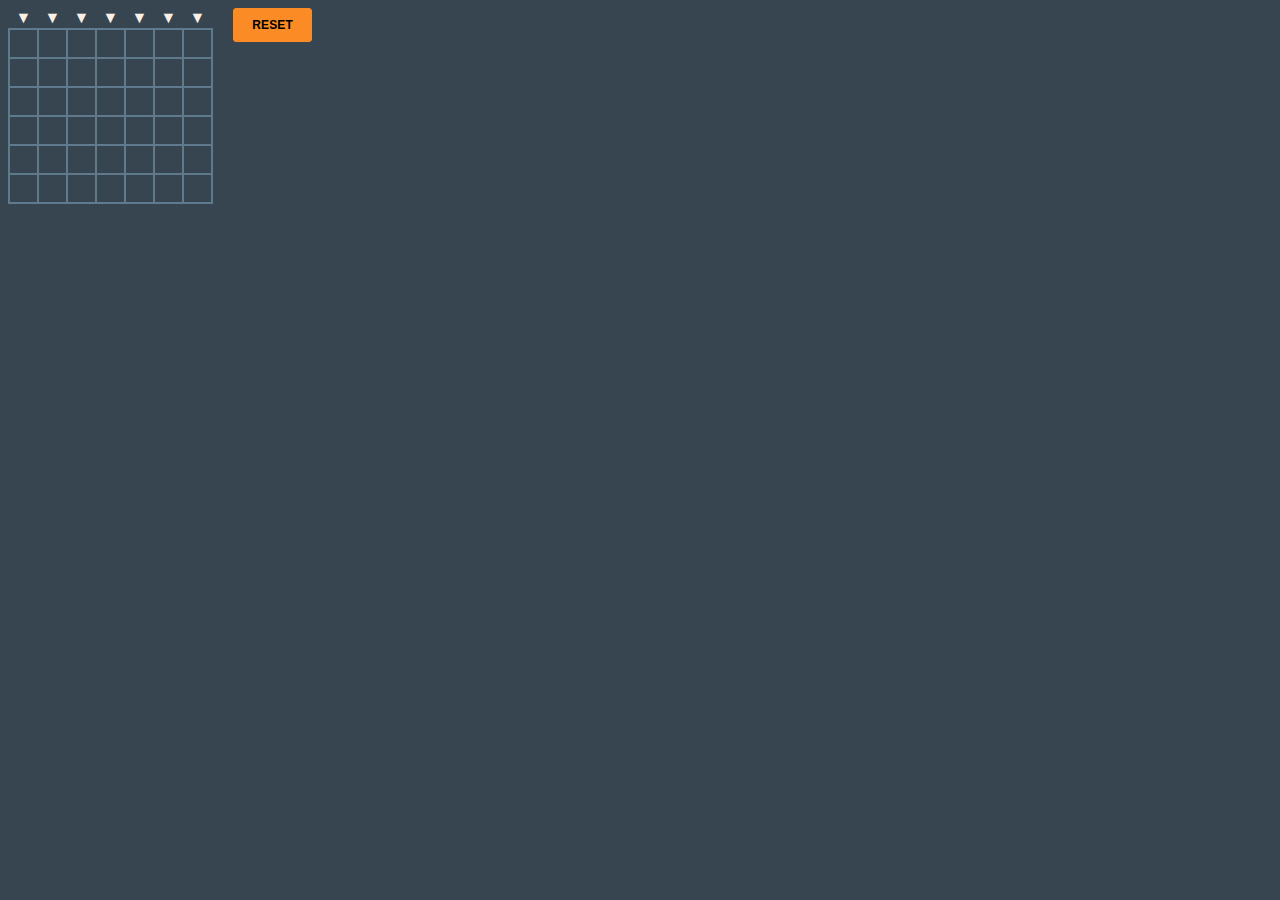
<file: connectfour/index.html>
<!DOCTYPE html>
<html lang="en">
	<head>
		<!-- Responsive -->
		<meta charset="utf-8">
		<meta name="robots" content="noindex,follow" />
		<meta name="viewport" content="width=device-width, initial-scale=1">
		<meta http-equiv="X-UA-Compatible" content="ie=edge">

		<!-- Title -->
		<title>Connect Four</title>
 
		<!-- Information -->
		<meta name="author" content="magiczocker">
		<meta name="description" content="Connect Four game.">

		<!-- CSS and JS -->
		<script src="script.js"></script>
		<link rel="stylesheet" href="style.css" />
	</head>
	<body>
		<table id="field">
			<thead>
				<tr>
					<th>▼</th><th>▼</th><th>▼</th><th>▼</th><th>▼</th><th>▼</th><th>▼</th>
				</tr>
			</thead>
			<tbody>
				<tr>
					<td></td><td></td><td></td><td></td><td></td><td></td><td></td>
				</tr>
				<tr>
					<td></td><td></td><td></td><td></td><td></td><td></td><td></td>
				</tr>
				<tr>
					<td></td><td></td><td></td><td></td><td></td><td></td><td></td>
				</tr>
				<tr>
					<td></td><td></td><td></td><td></td><td></td><td></td><td></td>
				</tr>
				<tr>
					<td></td><td></td><td></td><td></td><td></td><td></td><td></td>
				</tr>
				<tr>
					<td></td><td></td><td></td><td></td><td></td><td></td><td></td>
				</tr>
			</tbody>
		</table>
		<button id="button">Reset</button>
	</body>
</html>
</file>
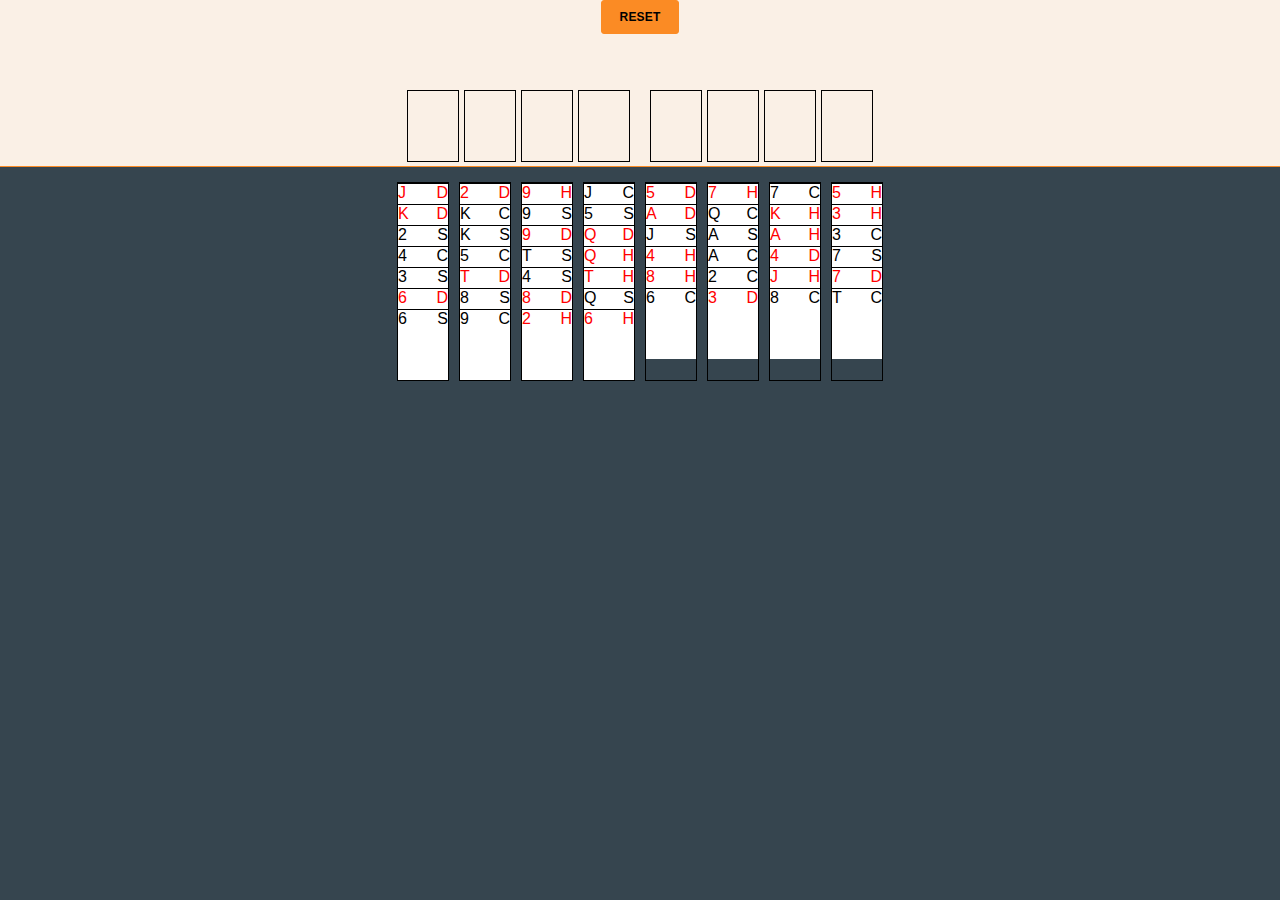
<file: freecell/index.html>
<!DOCTYPE HTML PUBLIC "-//W3C//DTD HTML 4.01 Transitional//EN"
        "http://www.w3.org/TR/html4/loose.dtd">
<html lang="en">
	<head>
		<title>Freecell</title>
		
		<meta charset="UTF-8">
		<meta name="robots" content="noindex,follow" />
		<meta name="viewport" content="width=device-width, initial-scale=1.0, maximum-scale=1.0, user-scalable=0">
		<meta name="author" content="magiczocker">
		<meta name="description" content="Freecell game.">

		<script src="/global.js" type="text/javascript"></script>
		<script src="script.js" type="text/javascript"></script>
		<link rel="stylesheet" href="style.css">
	</head>
	<body>
		<div id="controls">
			<button id="resetbtn">Reset</button>
		</div>
		<div id="topslots">
			<div id="storage">
				<div data-clearonreset data-istarget="." data-maxpermove="1" data-max="1" id="slot1"></div>
				<div data-clearonreset data-istarget="." data-maxpermove="1" data-max="1" id="slot2"></div>
				<div data-clearonreset data-istarget="." data-maxpermove="1" data-max="1" id="slot3"></div>
				<div data-clearonreset data-istarget="." data-maxpermove="1" data-max="1" id="slot4"></div>
			</div>
			<div id="goal">
				<div data-clearonreset data-istarget="." data-maxpermove="1" id="goal1"></div>
				<div data-clearonreset data-istarget="." data-maxpermove="1" id="goal2"></div>
				<div data-clearonreset data-istarget="." data-maxpermove="1" id="goal3"></div>
				<div data-clearonreset data-istarget="." data-maxpermove="1" id="goal4"></div>
			</div>
		</div>
		<div id="field">
			<div data-clearonreset data-istarget="." id="column1" class="column"></div>
			<div data-clearonreset data-istarget="." id="column2" class="column"></div>
			<div data-clearonreset data-istarget="." id="column3" class="column"></div>
			<div data-clearonreset data-istarget="." id="column4" class="column"></div>
			<div data-clearonreset data-istarget="." id="column5" class="column"></div>
			<div data-clearonreset data-istarget="." id="column6" class="column"></div>
			<div data-clearonreset data-istarget="." id="column7" class="column"></div>
			<div data-clearonreset data-istarget="." id="column8" class="column"></div>
		</div>
	</body>
</html>
</file>
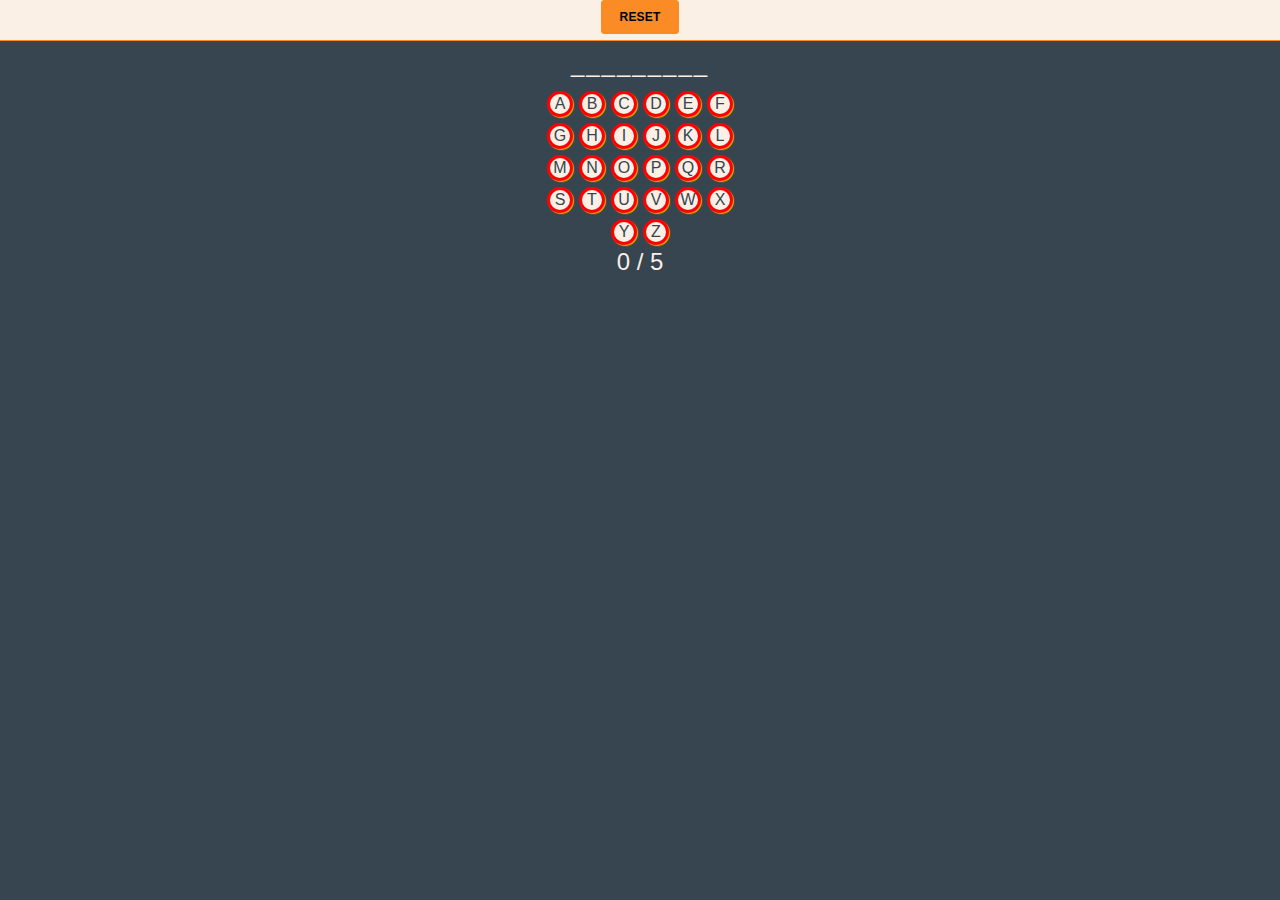
<file: hangman/index.html>
<!DOCTYPE HTML PUBLIC "-//W3C//DTD HTML 4.01 Transitional//EN"
        "http://www.w3.org/TR/html4/loose.dtd">
<html lang="en">
	<head>
		<title>Hangman</title>
		
		<meta charset="UTF-8">
		<meta name="robots" content="noindex,follow" />
		<meta name="viewport" content="width=device-width, initial-scale=1.0, maximum-scale=1.0, user-scalable=0">
		<meta name="author" content="magiczocker">
		<meta name="description" content="Hangman game.">

		<script src="/global.js" type="text/javascript"></script>
		<script src="script.js" type="text/javascript"></script>
		<link rel="stylesheet" href="style.css">
	</head>
	<body>
		<div id="controls">
			<button id="resetbtn">Reset</button>
		</div>
		<div id="display"></div>
		<div id="keyboard"></div>
		<div id="attempts"></div>
	</body>
</html>
</file>
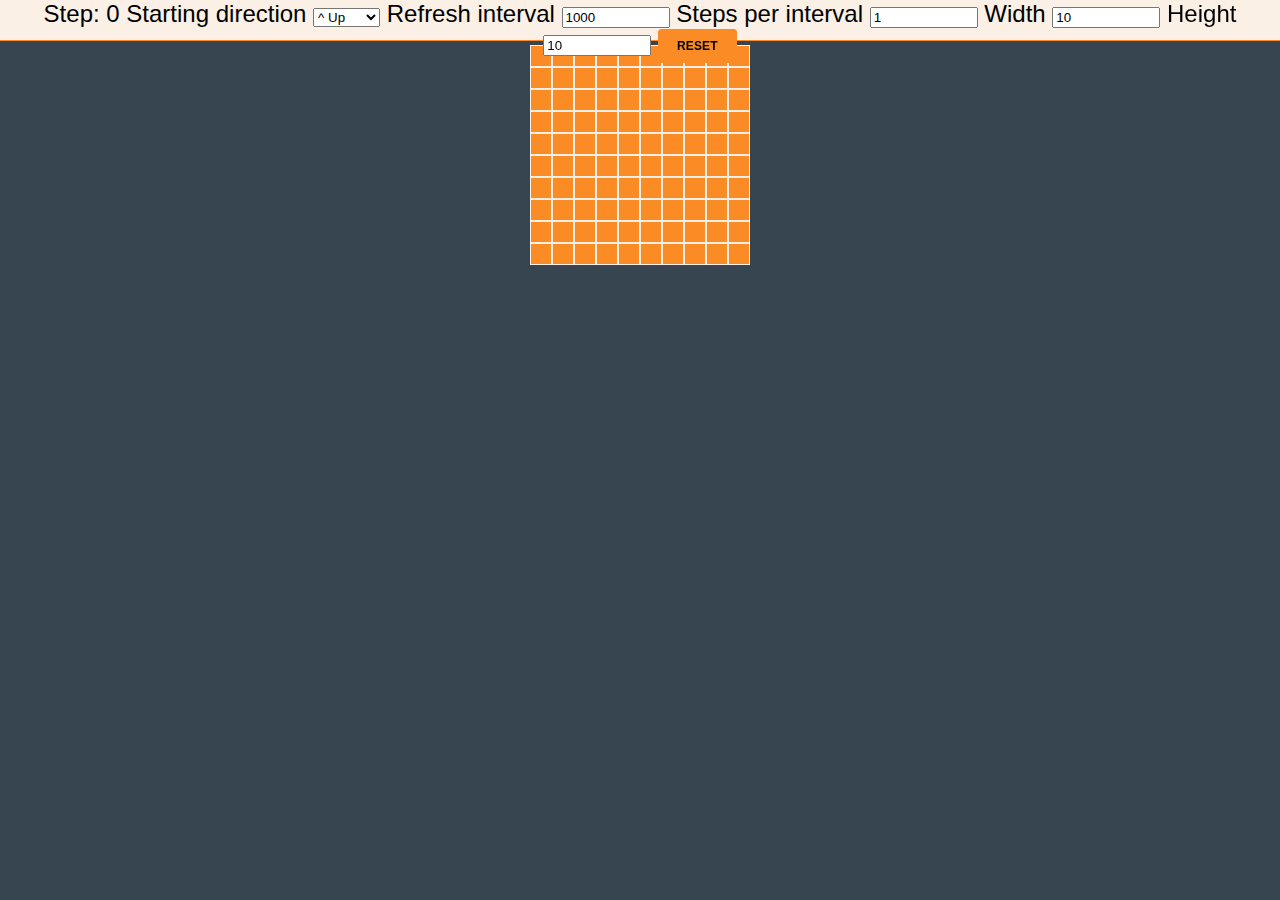
<file: langtonsant/index.html>
<!DOCTYPE HTML PUBLIC "-//W3C//DTD HTML 4.01 Transitional//EN"
        "http://www.w3.org/TR/html4/loose.dtd">
<html lang="en">
	<head>
		<title>Langton's Ant</title>
		
		<meta charset="UTF-8">
		<meta name="robots" content="noindex,follow" />
		<meta name="viewport" content="width=device-width, initial-scale=1.0, maximum-scale=1.0, user-scalable=0">
		<meta name="author" content="magiczocker">
		<meta name="description" content="Langton's Ant">

		<script src="/global.js" type="text/javascript"></script>
		<script src="script.js" type="text/javascript"></script>
		<link rel="stylesheet" href="style.css">
	</head>
	<body>
		<div id="controls">
			<span id="counter"></span>
			<label for="startdir">Starting direction</label>
			<select id="startdir">
				<option data-value="0" selected>^ Up</option>
				<option data-value="1">&gt; Right</option>
				<option data-value="2">v Down</option>
				<option data-value="3">&lt; Left</option>
			</select>
			<label for="refreshinterval">Refresh interval</label>
			<input id="refreshinterval" type="number">
			<label for="stepsperinterval">Steps per interval</label>
			<input id="stepsperinterval" type="number">
			<label for="widthinput">Width</label>
			<input id="widthinput" type="number">
			<label for="heightinput">Height</label>
			<input id="heightinput" type="number">
			<button id="resetbtn">Reset</button>
		</div>
		<div id="boardwrapper">
			<table id="board"></table>
		</div>
	</body>
</html>
</file>
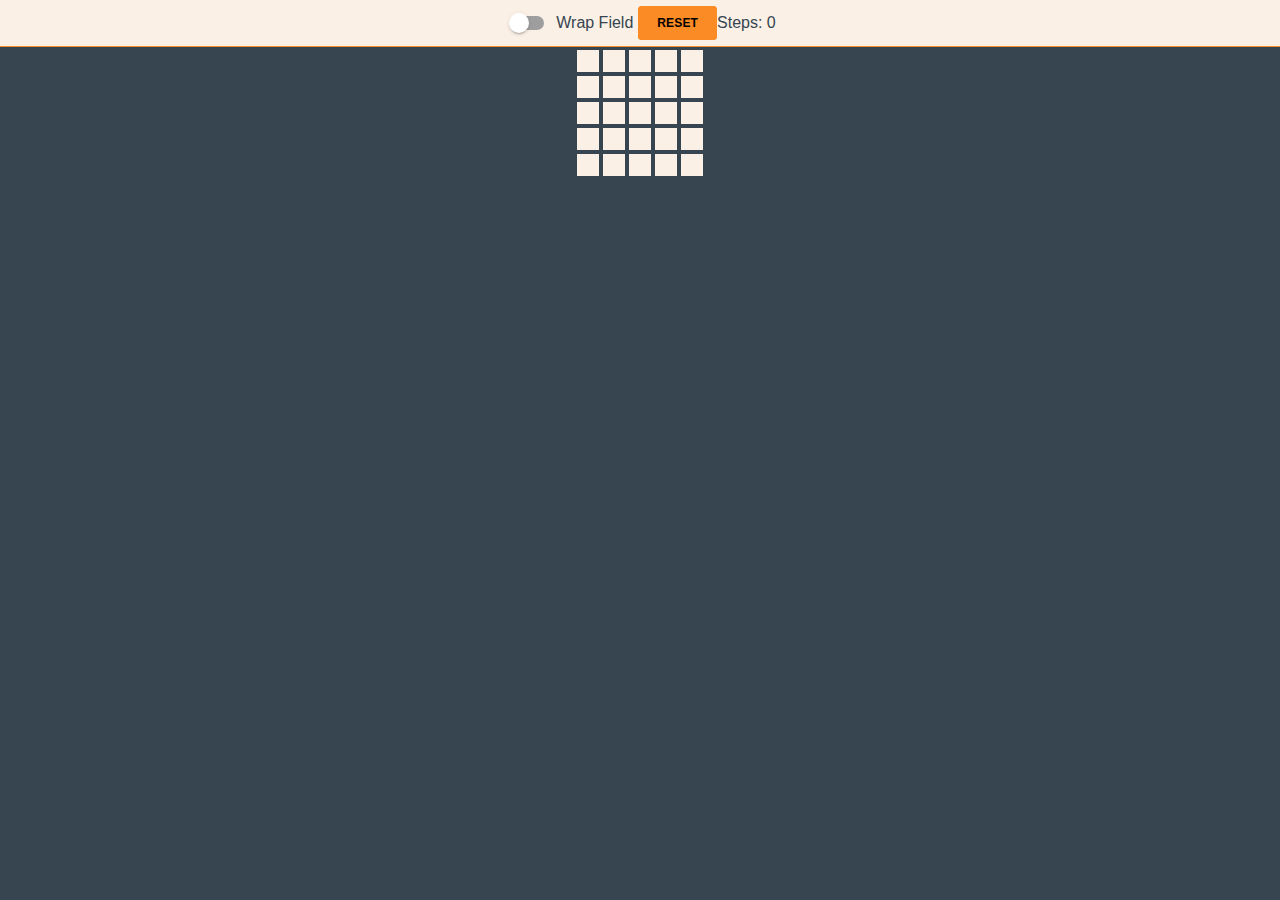
<file: lightsout/index.html>
<!DOCTYPE HTML PUBLIC "-//W3C//DTD HTML 4.01 Transitional//EN"
        "http://www.w3.org/TR/html4/loose.dtd">
<html lang="en">
	<head>
		<title>Lights Out</title>

		<meta charset="UTF-8">
		<meta name="robots" content="noindex,follow" />
		<meta name="viewport" content="width=device-width, initial-scale=1.0, maximum-scale=1.0, user-scalable=0">
		<meta name="author" content="magiczocker">
		<meta name="description" content="Lights Out game.">

		<script src="/global.js" type="text/javascript"></script>
		<script src="script.js" type="text/javascript"></script>
		<link rel="stylesheet" href="style.css">
	</head>
	<body>
		<div id="controls">
			<input id="wrapfield" type="checkbox">
			<label for="wrapfield">Wrap Field</label>
			<button id="resetbtn">Reset</button>
			<span id="counter"></span>
		</div>
		<table id="board"></table>
	</body>
</html>
</file>
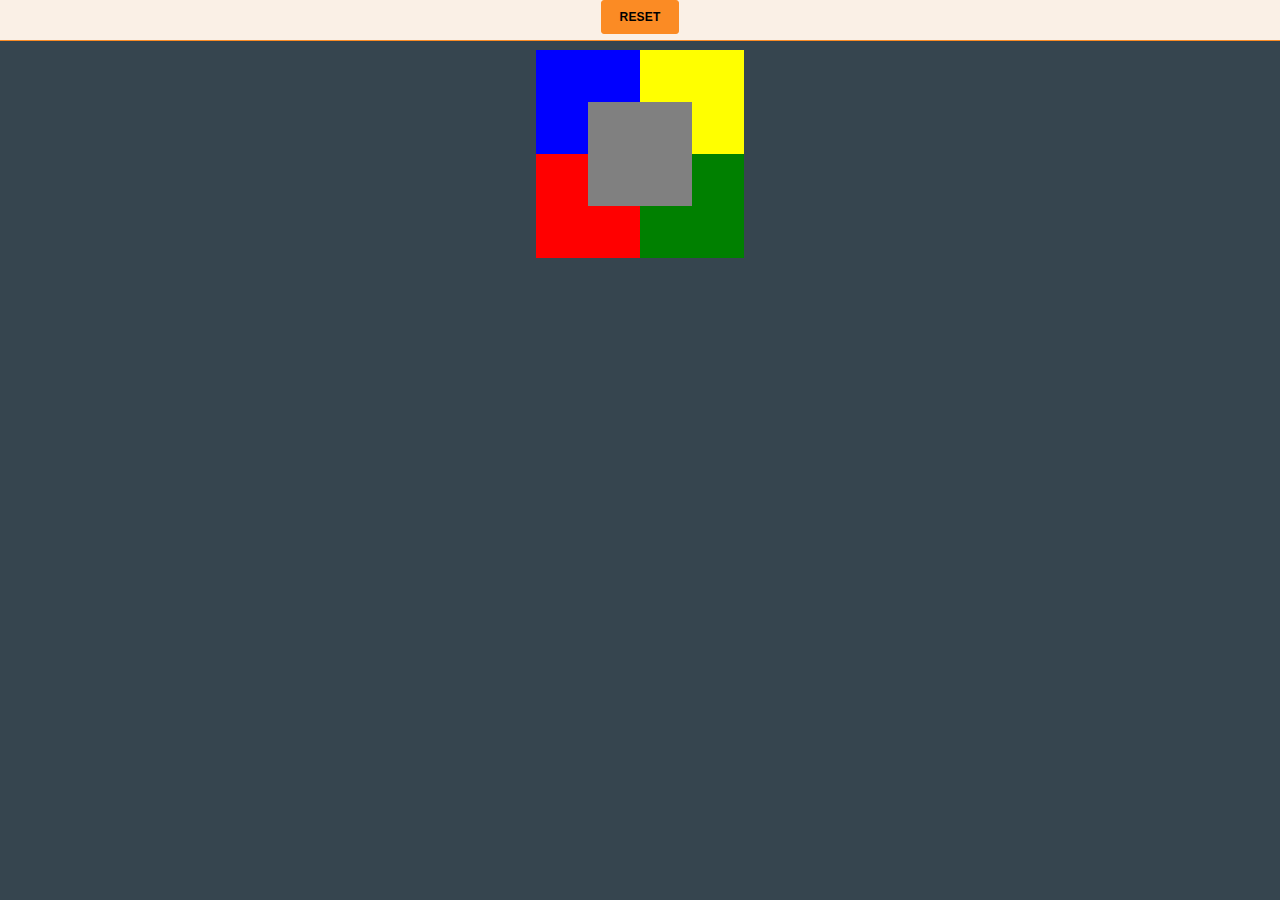
<file: memorizer/index.html>
<!DOCTYPE HTML PUBLIC "-//W3C//DTD HTML 4.01 Transitional//EN"
        "http://www.w3.org/TR/html4/loose.dtd">
<html lang="en">
	<head>
		<title>Memorizer</title>
		
		<meta charset="UTF-8">
		<meta name="robots" content="noindex,follow" />
		<meta name="viewport" content="width=device-width, initial-scale=1.0, maximum-scale=1.0, user-scalable=0">
		<meta name="author" content="magiczocker">
		<meta name="description" content="Memorizer game. Inspired by Simon says">

		<script src="/global.js" type="text/javascript"></script>
		<script src="script.js" type="text/javascript"></script>
		<link rel="stylesheet" href="style.css">
	</head>
	<body>
		<div id="controls">
			<button id="resetbtn">Reset</button>
		</div>
		<table id="board"></table>
	</body>
</html>
</file>
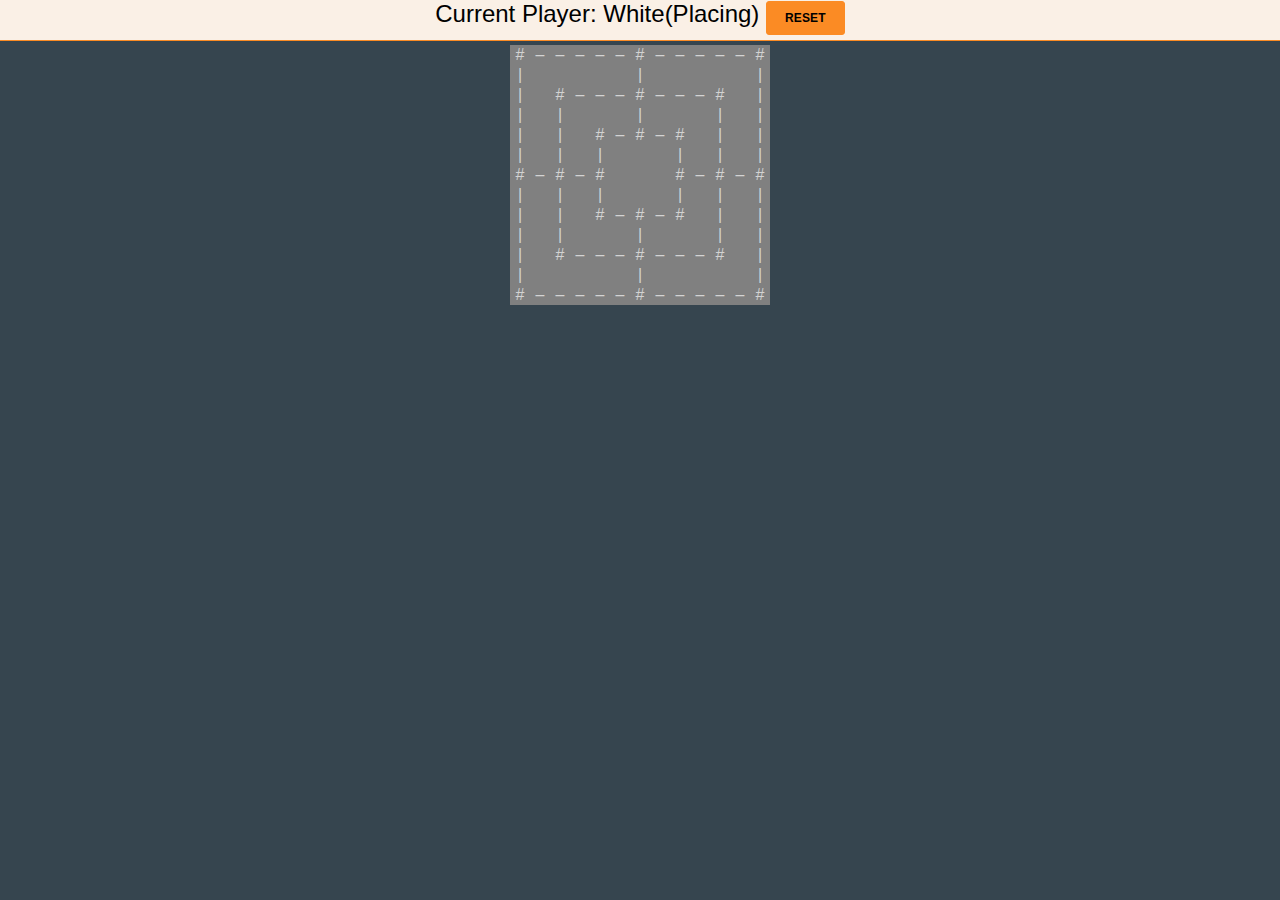
<file: mill/index.html>
<!DOCTYPE HTML PUBLIC "-//W3C//DTD HTML 4.01 Transitional//EN"
        "http://www.w3.org/TR/html4/loose.dtd">
<html lang="en">
	<head>
		<title>Mill</title>

		<meta charset="UTF-8">
		<meta name="robots" content="noindex,follow" />
		<meta name="viewport" content="width=device-width, initial-scale=1.0, maximum-scale=1.0, user-scalable=0">
		<meta name="author" content="magiczocker">
		<meta name="description" content="Mill game.">

		<script src="/global.js" type="text/javascript"></script>
		<script src="script.js" type="text/javascript"></script>
		<link rel="stylesheet" href="style.css">
	</head>
	<body>
		<div id="controls">
			<a id="status"></a>
			<button id="resetbtn">Reset</button>
		</div>
		<table id="board" cellspacing="0" cellpadding="0"></table>
	</body>
</html>
</file>
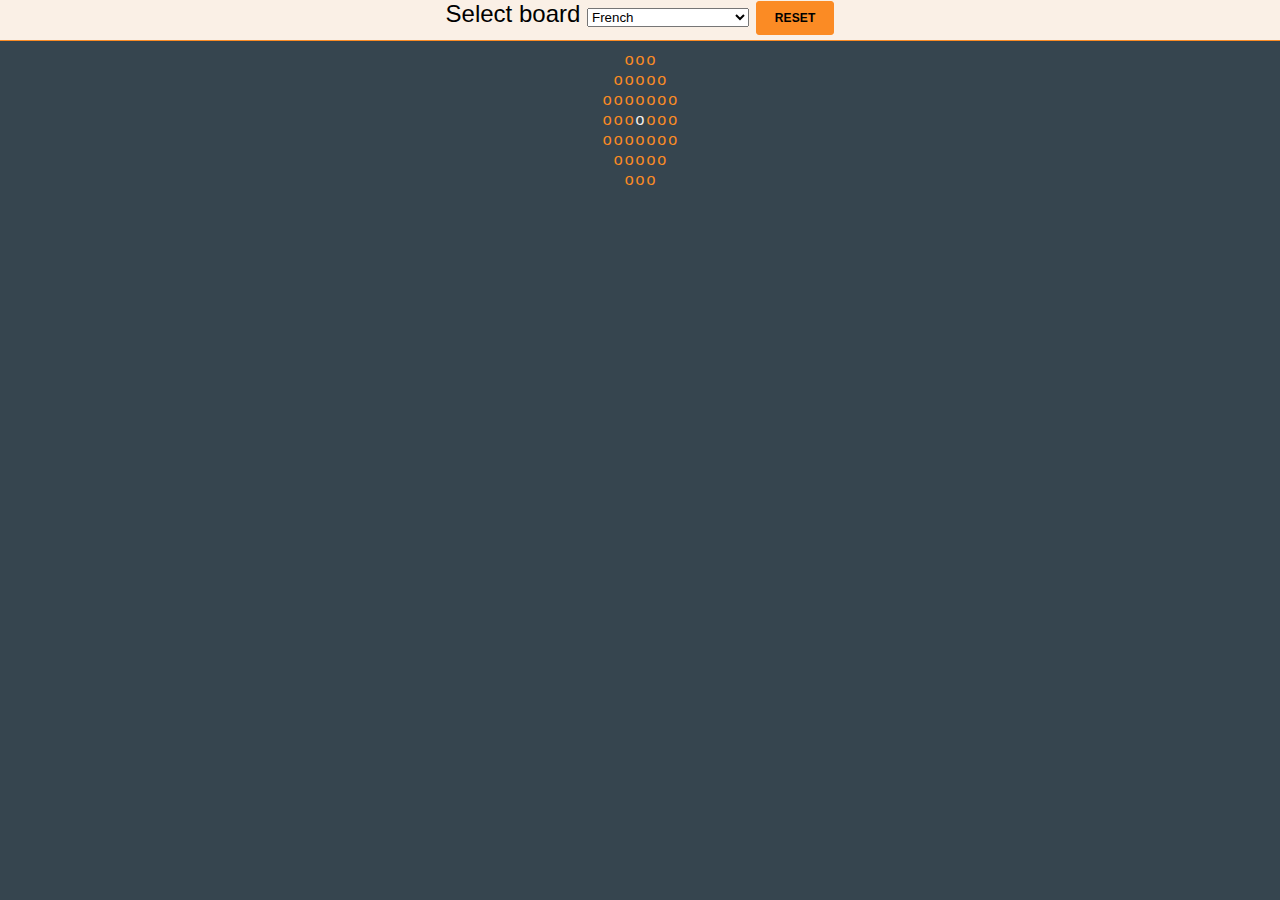
<file: pegsolitaire/index.html>
<!DOCTYPE HTML PUBLIC "-//W3C//DTD HTML 4.01 Transitional//EN"
        "http://www.w3.org/TR/html4/loose.dtd">
<html lang="en">
	<head>
		<title>Peg Solitaire</title>

		<meta charset="UTF-8">
		<meta name="robots" content="noindex,follow" />
		<meta name="viewport" content="width=device-width, initial-scale=1.0, maximum-scale=1.0, user-scalable=0">
		<meta name="author" content="magiczocker">
		<meta name="description" content="Peg solitaire game.">

		<script src="/global.js" type="text/javascript"></script>
		<script src="script.js" type="text/javascript"></script>
		<link rel="stylesheet" href="style.css">
	</head>
	<body>
		<div id="controls">
			<label for="boardselector">Select board</label>
			<select id="boardselector">
				<option data-value="0" selected>French</option>
				<option data-value="1">J. C. Wiegleb</option>
				<option data-value="2">Asymmetrical 3-3-2-2</option>
				<option data-value="3">English style (standard)</option>
				<option data-value="4">Diamond</option>
			</select>
			<button id="resetbtn">Reset</button>
			<a id="winnotifier"></a>
		</div>
		<table id="board"></table>
	</body>
</html>
</file>
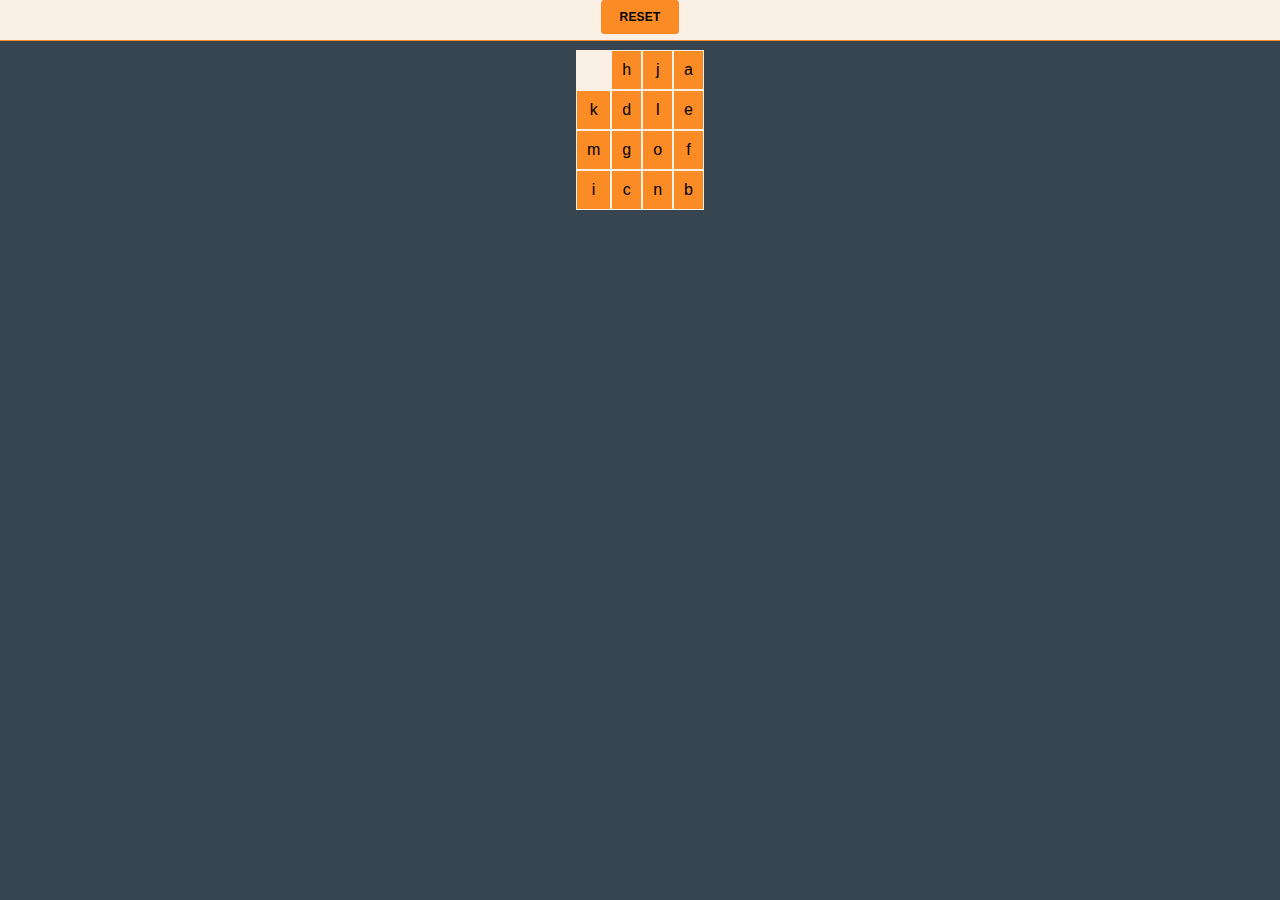
<file: slidingpuzzle/index.html>
<!DOCTYPE HTML PUBLIC "-//W3C//DTD HTML 4.01 Transitional//EN"
        "http://www.w3.org/TR/html4/loose.dtd">
<html lang="en">
	<head>
		<title>Sliding puzzle</title>

		<meta charset="UTF-8">
		<meta name="robots" content="noindex,follow" />
		<meta name="viewport" content="width=device-width, initial-scale=1.0, maximum-scale=1.0, user-scalable=0">
		<meta name="author" content="magiczocker">
		<meta name="description" content="Sliding puzzle game.">

		<script src="/global.js" type="text/javascript"></script>
		<script src="script.js" type="text/javascript"></script>
		<link rel="stylesheet" href="style.css">
	</head>
	<body>
		<div id="controls">
			<button id="resetbtn">Reset</button>
			<a id="winnotifier"></a>
		</div>
		<table id="board"></table>
	</body>
</html>
</file>
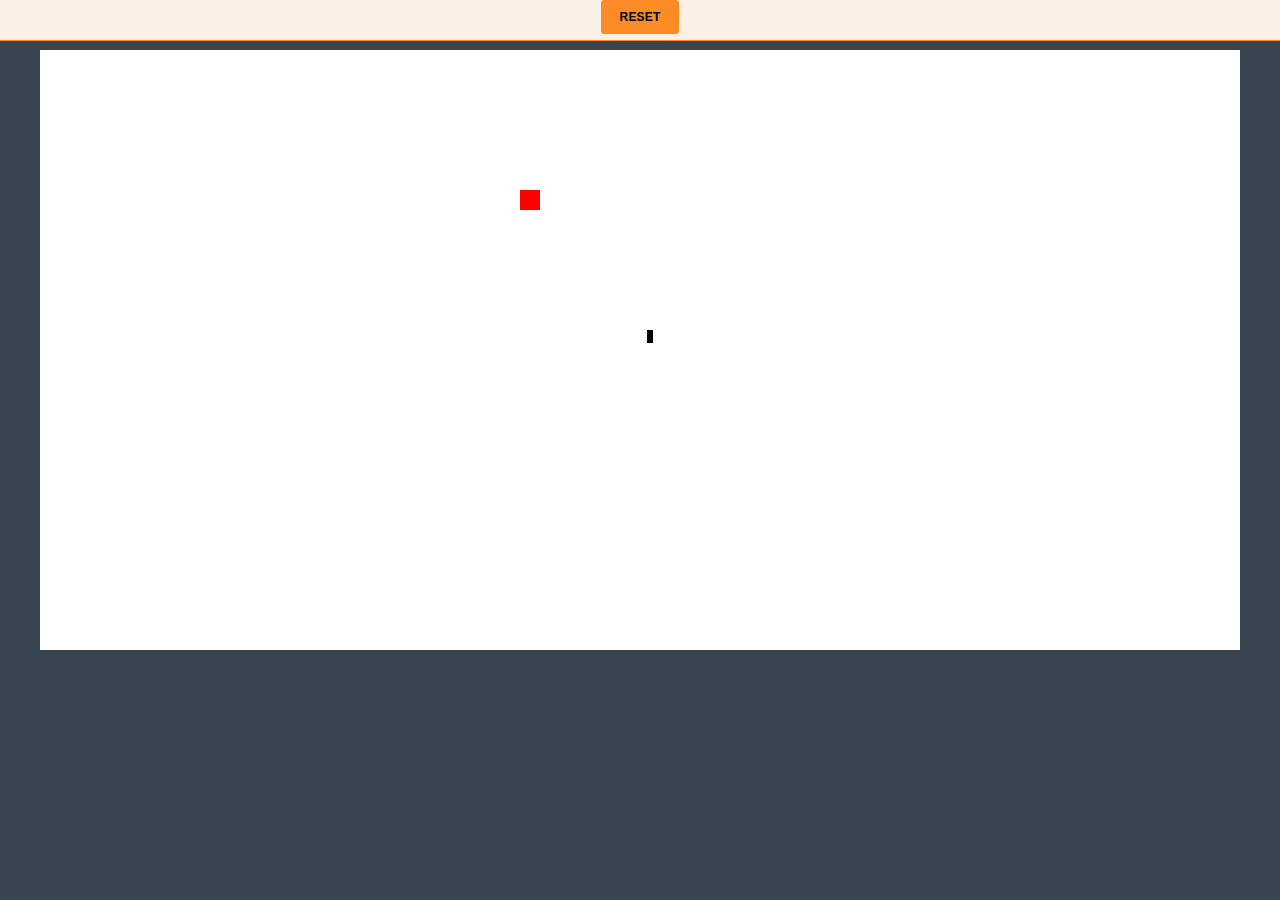
<file: snake/index.html>
<!DOCTYPE HTML PUBLIC "-//W3C//DTD HTML 4.01 Transitional//EN"
        "http://www.w3.org/TR/html4/loose.dtd">
<html lang="en">
	<head>
		<title>Snake</title>
		
		<meta charset="UTF-8">
		<meta name="robots" content="noindex,follow" />
		<meta name="viewport" content="width=device-width, initial-scale=1.0, maximum-scale=1.0, user-scalable=0">
		<meta name="author" content="magiczocker">
		<meta name="description" content="Snake game.">

		<script src="/global.js" type="text/javascript"></script>
		<script src="script.js" type="text/javascript"></script>
		<link rel="stylesheet" href="style.css">
	</head>
	<body>
		<div id="controls">
			<button id="resetbtn">Reset</button>
		</div>
		<table id="board"></table>
	</body>
</html>
</file>
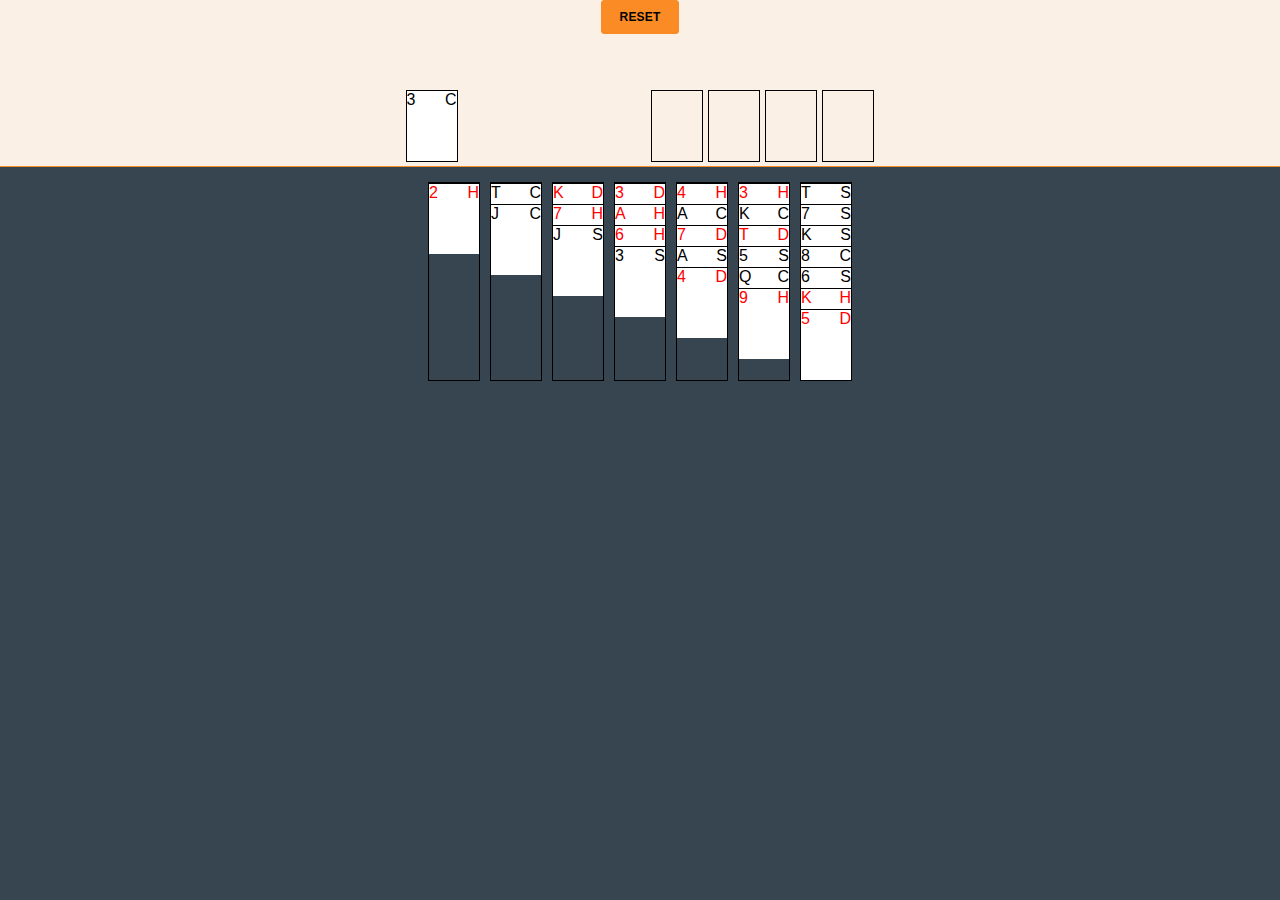
<file: solitaire/index.html>
<!DOCTYPE HTML PUBLIC "-//W3C//DTD HTML 4.01 Transitional//EN"
        "http://www.w3.org/TR/html4/loose.dtd">
<html lang="en">
	<head>
		<title>Solitaire</title>
		
		<meta charset="UTF-8">
		<meta name="robots" content="noindex,follow" />
		<meta name="viewport" content="width=device-width, initial-scale=1.0, maximum-scale=1.0, user-scalable=0">
		<meta name="author" content="magiczocker">
		<meta name="description" content="Solitaire game.">

		<script src="/global.js" type="text/javascript"></script>
		<script src="script.js" type="text/javascript"></script>
		<link rel="stylesheet" href="style.css">
	</head>
	<body>
		<div id="controls">
			<button id="resetbtn">Reset</button>
		</div>
		<div id="topslots">
			<div data-clearonreset id="column0"></div>
			<div data-clearonreset id="storageOpen"></div>
			<div id="goal">
				<div data-clearonreset data-istarget="." data-maxpermove="1" id="goal1"></div>
				<div data-clearonreset data-istarget="." data-maxpermove="1" id="goal2"></div>
				<div data-clearonreset data-istarget="." data-maxpermove="1" id="goal3"></div>
				<div data-clearonreset data-istarget="." data-maxpermove="1" id="goal4"></div>
			</div>
		</div>
		<div id="field">
			<div data-clearonreset data-istarget="." id="column1" class="column"></div>
			<div data-clearonreset data-istarget="." id="column2" class="column"></div>
			<div data-clearonreset data-istarget="." id="column3" class="column"></div>
			<div data-clearonreset data-istarget="." id="column4" class="column"></div>
			<div data-clearonreset data-istarget="." id="column5" class="column"></div>
			<div data-clearonreset data-istarget="." id="column6" class="column"></div>
			<div data-clearonreset data-istarget="." id="column7" class="column"></div>
		</div>
	</body>
</html>
</file>
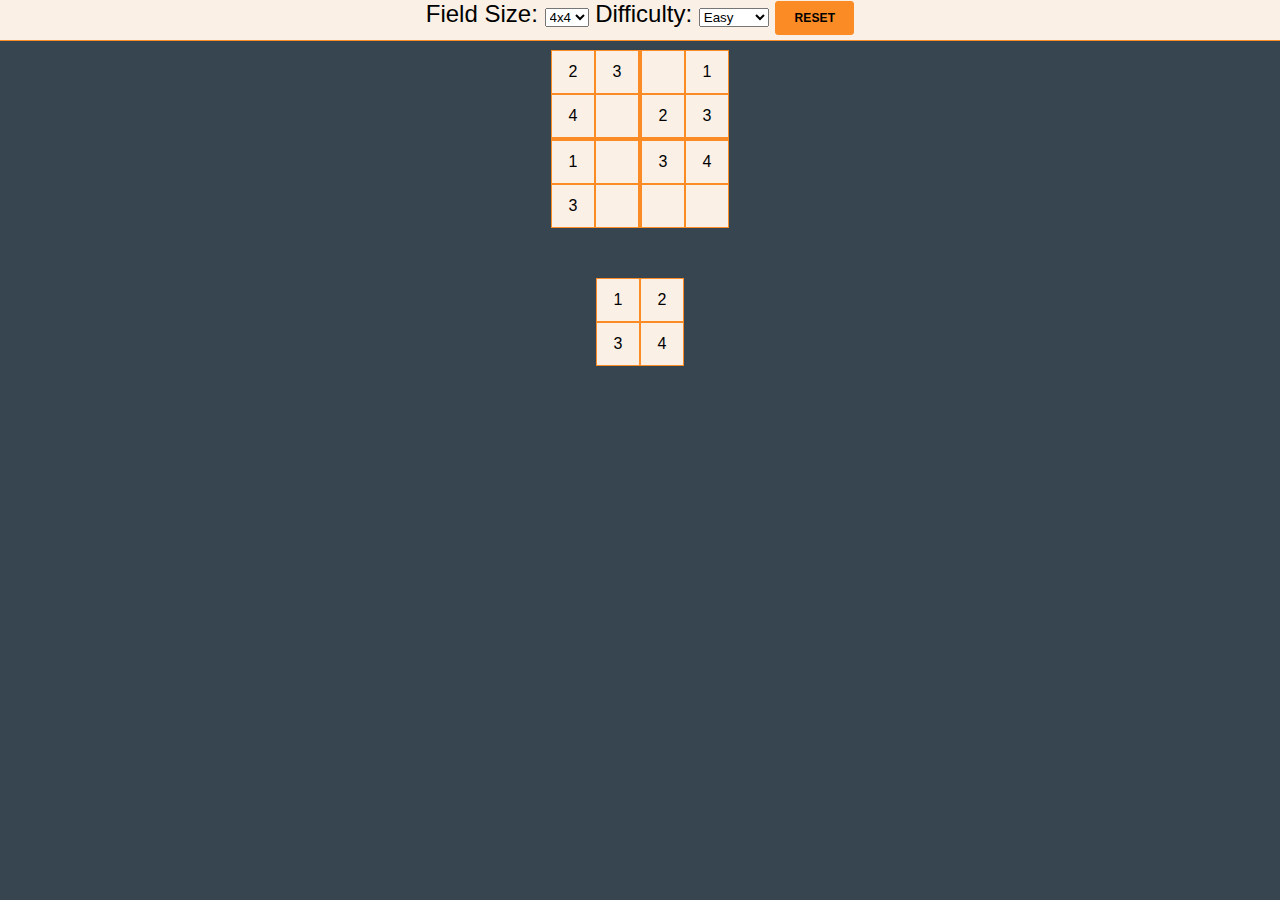
<file: sudoku/index.html>
<!DOCTYPE HTML PUBLIC "-//W3C//DTD HTML 4.01 Transitional//EN"
        "http://www.w3.org/TR/html4/loose.dtd">
<html lang="en">
	<head>
		<title>Sudoku</title>

		<meta charset="UTF-8">
		<meta name="robots" content="noindex,follow" />
		<meta name="viewport" content="width=device-width, initial-scale=1.0, maximum-scale=1.0, user-scalable=0">
		<meta name="author" content="magiczocker">
		<meta name="description" content="Sudoku game.">

		<link rel="stylesheet" href="style.css">
		<script src="/global.js" type="text/javascript"></script>
		<script src="script.js" type="text/javascript"></script>
	</head>
	<body>
		<div id="controls">
			<label for="sizeselector">Field Size:</label>
			<select id="sizeselector">
				<option data-size="4" selected>4x4</option>
				<option data-size="6">6x6</option>
				<option data-size="9">9x9</option>
			</select>
			<label for="diffselector">Difficulty:</label>
			<select id="diffselector">
				<option data-emptycells="9,20,45" selected>Easy</option>
				<option data-emptycells="10,23,52">Medium</option>
				<option data-emptycells="12,26,59">Hard</option>
			</select>
			<button id="resetbtn">Reset</button>
			<a id="winnotifier"></a>
		</div>
		<div id="boardwrapper">
			<table id="board"></table>
		</div>
		<table id="input">
		</table>
	</body>
</html>
</file>
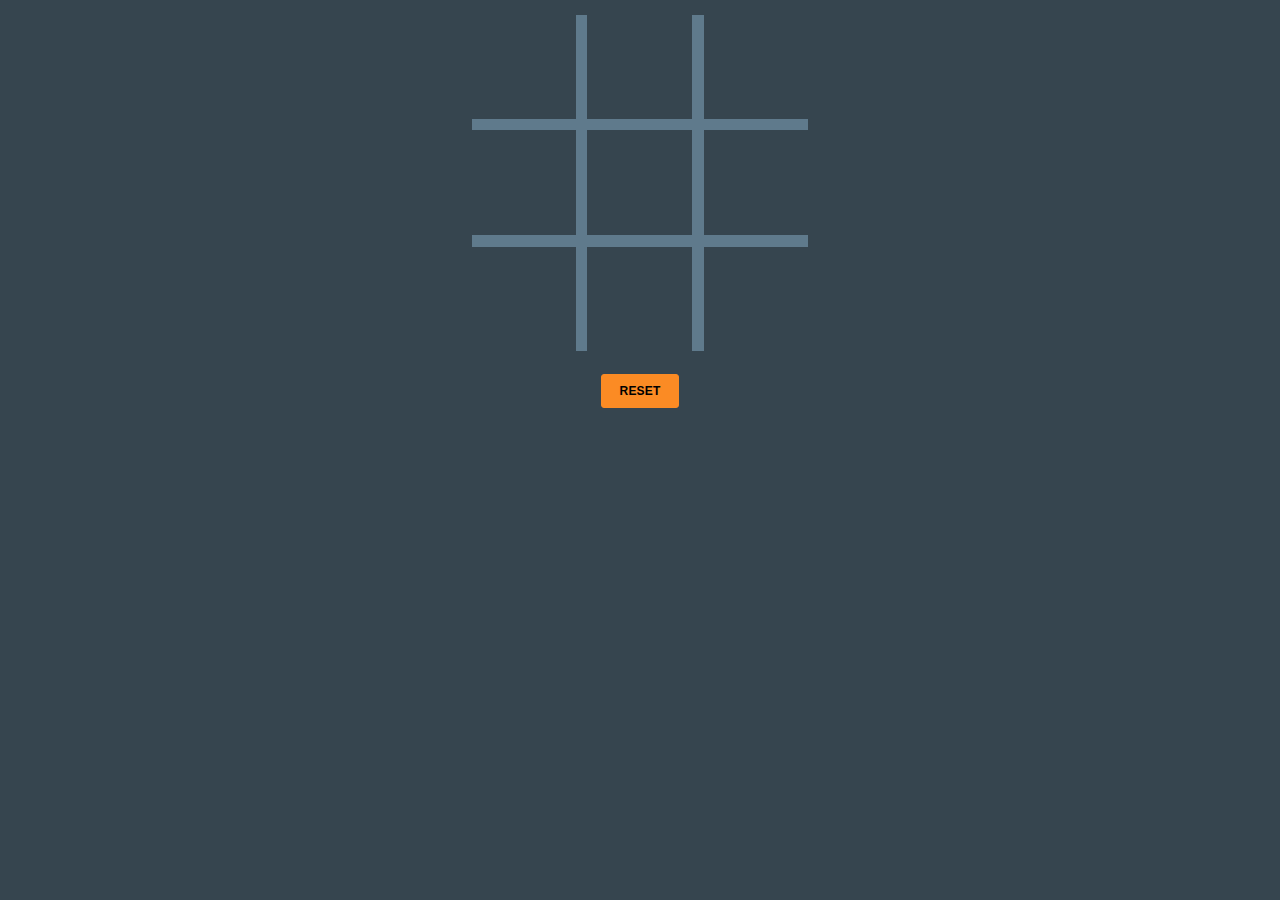
<file: tictactoe/index.html>
<!DOCTYPE html>
<html lang="en">
	<head>
		<!-- Responsive -->
		<meta charset="utf-8">
		<meta name="viewport" content="width=device-width, initial-scale=1">
		<meta http-equiv="X-UA-Compatible" content="ie=edge">

		<!-- Title -->
		<title>Tic-Tac-Toe</title>
 
		<!-- Icons -->
		<link rel="apple-touch-icon" sizes="180x180" href="icons/apple-touch-icon.png">
		<link rel="icon" type="image/png" sizes="32x32" href="icons/favicon-32x32.png">
		<link rel="icon" type="image/png" sizes="16x16" href="icons/favicon-16x16.png">
		<link rel="mask-icon" href="icons/safari-pinned-tab.svg" color="#000000">
		<link rel="shortcut icon" href="icons/favicon.ico">
		<meta name="msapplication-TileColor" content="#36454f">
		<meta name="msapplication-config" content="browserconfig.xml">
		<meta name="theme-color" content="#36454f">

		<!-- Manifest File link -->
		<link rel="manifest" href="manifest.json">

		<!-- Information -->
		<meta name="author" content="magiczocker">
		<meta name="description" content="Tic-Tac-Toe game.">

		<!-- CSS and JS -->
		<script src="script.js"></script>
		<link rel="stylesheet" href="style.css" />
	</head>
	<body>
		<div id="field">
			<div class="cell" data-type="0"></div>
			<div class="cell" data-type="0"></div>
			<div class="cell" data-type="0"></div>
			<div class="cell" data-type="0"></div>
			<div class="cell" data-type="0"></div>
			<div class="cell" data-type="0"></div>
			<div class="cell" data-type="0"></div>
			<div class="cell" data-type="0"></div>
			<div class="cell" data-type="0"></div>
		</div>
		<button id="button">Reset</button>
	</body>
</html>
</file>
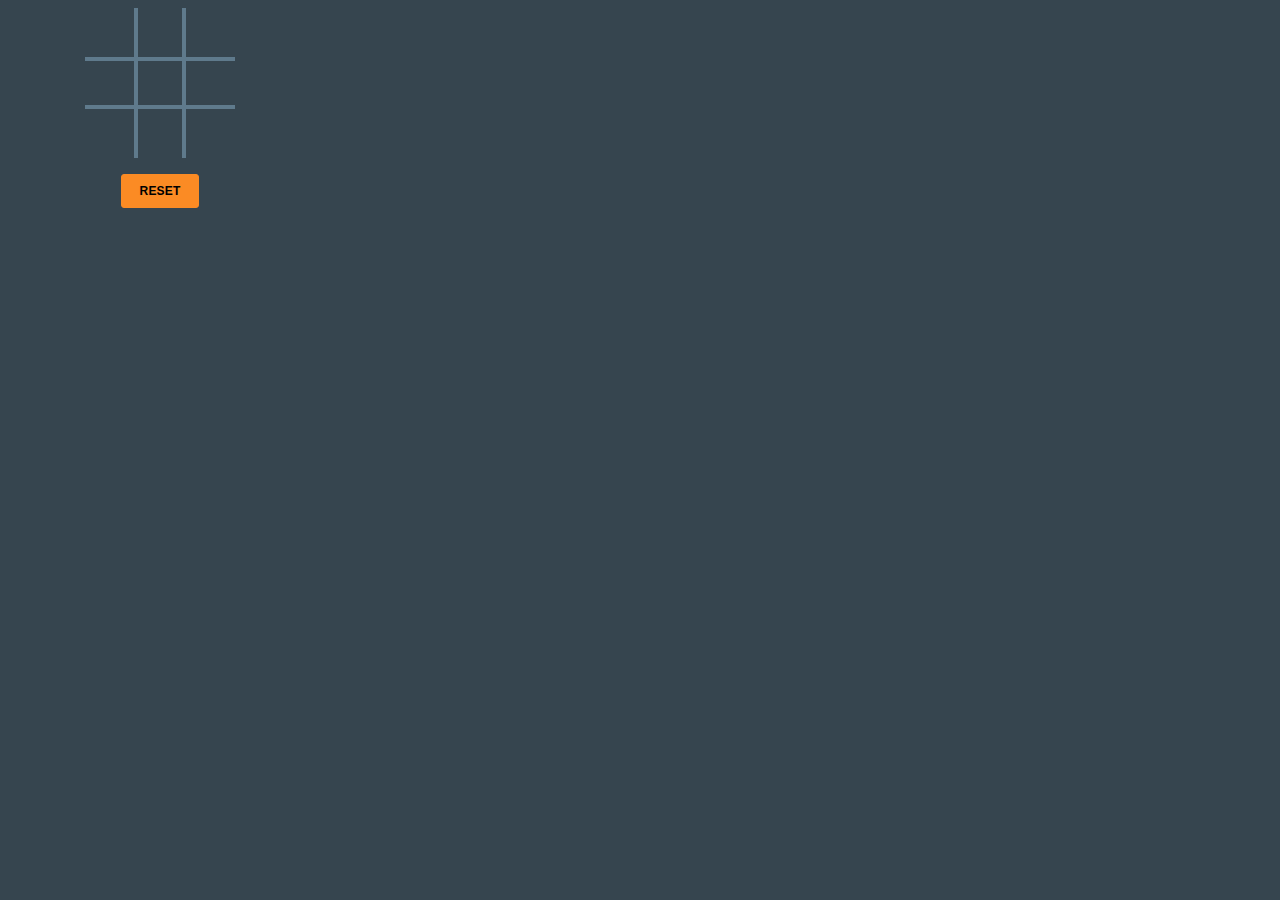
<file: tictactoelite/index.html>
<!DOCTYPE html>
<html lang="en">
	<head>
		<!-- Responsive -->
		<meta charset="utf-8">
		<meta name="viewport" content="width=device-width, initial-scale=1.0, maximum-scale=1.0, user-scalable=0">
		<meta http-equiv="X-UA-Compatible" content="ie=edge">

		<!-- Title -->
		<title>Tic-Tac-Toe</title>
 
		<!-- Information -->
		<meta name="author" content="magiczocker">
		<meta name="description" content="Tic-Tac-Toe game.">

		<!-- CSS and JS -->
		<script src="script.js"></script>
		<link rel="stylesheet" href="style.css" />
	</head>
	<body>
		<table id="field">
			<tbody>
				<tr>
					<td data-type="0"></td>
					<td data-type="0"></td>
					<td data-type="0"></td>
				</tr>
				<tr>
					<td data-type="0"></td>
					<td data-type="0"></td>
					<td data-type="0"></td>
				</tr>
				<tr>
					<td data-type="0"></td>
					<td data-type="0"></td>
					<td data-type="0"></td>
				</tr>
			</tbody>
		</table>
		<button id="button">Reset</button>
	</body>
</html>
</file>
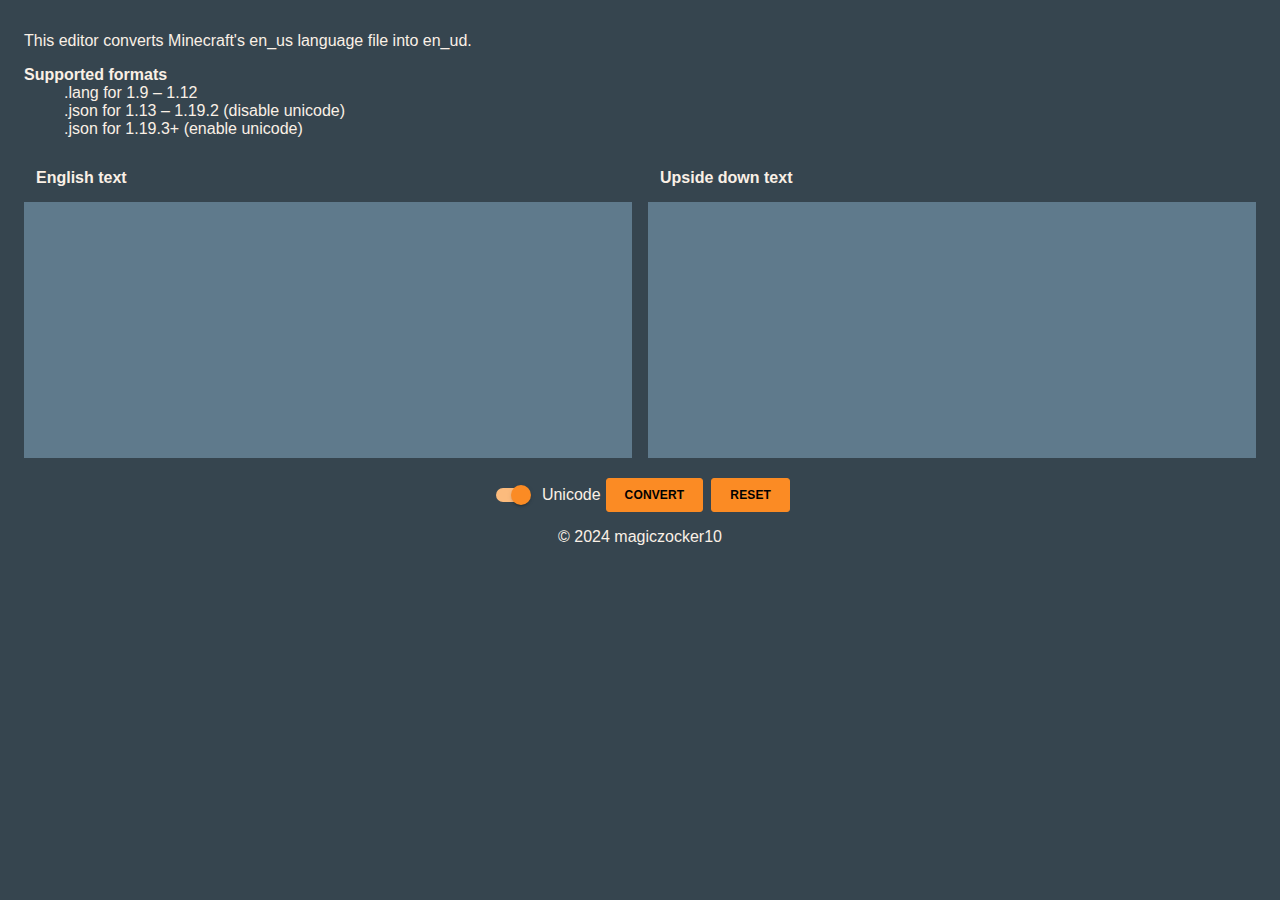
<file: upsidedown/index.html>
<!DOCTYPE html>
<html lang="en">
	<head>
		<!-- Responsive -->
		<meta charset="utf-8">
		<meta name="viewport" content="width=device-width, initial-scale=1">
		<meta http-equiv="X-UA-Compatible" content="ie=edge">

		<!-- Title -->
		<title>Upside down generator</title>
 
		<!-- Icons -->
		<link rel="apple-touch-icon" sizes="180x180" href="icons/apple-touch-icon.png">
		<link rel="icon" type="image/png" sizes="32x32" href="icons/favicon-32x32.png">
		<link rel="icon" type="image/png" sizes="16x16" href="icons/favicon-16x16.png">
		<link rel="mask-icon" href="icons/safari-pinned-tab.svg" color="#36454f">
		<link rel="shortcut icon" href="icons/favicon.ico">
		<meta name="msapplication-TileColor" content="#36454f">
		<meta name="msapplication-config" content="browserconfig.xml">
		<meta name="theme-color" content="#36454f">

		<!-- Manifest File link -->
		<link rel="manifest" href="manifest.json">

		<!-- Information -->
		<meta name="author" content="magiczocker">
		<meta name="description" content="Generates en_ud language from en_us file.">

		<!-- Open Graph -->
		<meta property="og:type" content="website" /> 
		<meta property="og:title" content="Upside down generator" /> 
		<meta property="og:description" content="Generates en_ud language from en_us file." /> 
		<meta property="og:image" content="https://magiczocker10.github.io/upsidedown/icons/favicon.ico" /> 
		<meta property="og:url" content="https://magiczocker10.github.io/upsidedown" /> 

		<!-- CSS and JS -->
		<style>
			html{background-color:#36454f;color:linen;font-family:-apple-system,BlinkMacSystemFont,"Segoe UI",Roboto,Helvetica,Arial,sans-serif;padding:1rem}
			footer{text-align:center}#container{display:flex;flex-direction:row;grid-gap:1rem}
			#container section{flex-basis:50%}
			@media (max-width:800px){#container{flex-direction:column}}
			section>label{display:block;height:32px;font-style:normal;font-weight:600;font-size:16px;line-height:32px;padding:8px 12px}
			#options{display:flex;align-items:center;justify-content:center;padding:1rem}
			textarea{background-color:#5f7a8c;border-color:#5f7a8c;box-sizing:border-box;color:linen;height:256px;resize:none;width:100%}
			#errorSection{display:none;width:100%;padding-bottom:1rem}
			#error{background-color:#dd6d6d;border-color:#dd6d6d;color:#000}
			button{align-items:center;background-color:#fb8b24;border:1px solid #fb8b24;border-radius:3px;box-sizing:content-box;color:#000;cursor:pointer;display:inline-flex;font-size:12px;font-weight:600;letter-spacing:.15px;min-height:18px;padding:7px 18px;text-transform:uppercase}
			button+button{margin-left:.5rem}
			#options input{display:none}
			#options label{cursor:pointer;font-size:16px;padding:7px 5px 7px 52px;position:relative}
			#options label::after,#options label::before{content:"";margin:0;outline:0;position:absolute;top:50%;transform:translateY(-50%);transition:transform .3s,background-color .3s}
			#options label::after{height:20px;min-width:20px;width:20px;background-color:#fff;border-radius:50%;left:5px;box-shadow:0 3px 1px -2px rgba(0,0,0,.14),0 2px 2px 0 rgba(0,0,0,.098),0 1px 5px 0 rgba(0,0,0,.084)}
			#options input:checked+label::after{background-color:#fb8b24;transform:translate(80%,-50%)}
			#options label::before{background-color:#9e9e9e;border-radius:8px;height:14px;left:6px;width:34px}
			#options input:checked+label::before{background-color:#fcbb7d}
		</style>
		<script src="script.js" defer></script>
	</head>
	<body>
		<main>
			<p>This editor converts Minecraft's en_us language file into en_ud.</p>
			<dl>
				<dt><b>Supported formats</b></dt>
				<dd>.lang for 1.9 – 1.12</dd>
				<dd>.json for 1.13 – 1.19.2 (disable unicode)</dd>
				<dd>.json for 1.19.3+ (enable unicode)</dd>
			</dl>
			<div id="container">
				<section>
					<label for="input">English text</label>
					<textarea id="input"></textarea>
				</section>
				<section>
					<label for="output">Upside down text</label>
					<textarea id="output" readonly></textarea>
				</section>
			</div>
			<div id="options">
				<input type="checkbox" id="unicode" checked>
				<label for="unicode">Unicode</label>
				<button id="convert">Convert</button>
				<button id="reset">Reset</button>
			</div>
			<section id="errorSection">
				<label for="error">Errors</label>
				<textarea id="error" readonly></textarea>
			</section>
			<footer>
				© 2024 magiczocker10
			</footer>
		</main>
	</body>
</html>
</file>
<file: connectfour/style.css>
html {
	background-color: #36454f;
	width: 320px;
	height: 240px;
	/*border: 1px solid white;*/
}

table {
	background-color: #36454f;
	border-collapse: collapse;
	float: left;
}
th {
	color: #FAF0E6;
	cursor: pointer;
}
td {
	border: 2px solid #5f7a8c;
	width: 25px;
	height: 25px;
}
td[data-type="1"]::before {
	background-color: #FAF0E6;
}
td[data-type="2"]::before {
	background-color: #000;
}
td[data-type="1"]::before,
td[data-type="2"]::before {
	width: 18px;
	height: 18px;
	border: 1px solid transparent;
	-webkit-border-radius: 9px;
	   -moz-border-radius: 9px;
	        border-radius: 9px;
	content: '';
	position: absolute;
	-webkit-transform: translate(15%, -50%);
	   -moz-transform: translate(15%, -50%);
	    -ms-transform: translate(15%, -50%);
	     -o-transform: translate(15%, -50%);
	        transform: translate(15%, -50%);
}
button {
	background-color: #fb8b24;
	border: 1px solid #fb8b24;
	-webkit-border-radius: 3px;
	   -moz-border-radius: 3px;
	        border-radius: 3px;
	color: #000;
	cursor: pointer;
	display: block;
	font-size: 12px;
	font-weight: 600;
	letter-spacing: .15px;
	padding: 9px 18px;
	text-transform: uppercase;
	float: right;
}
</file>
<file: freecell/style.css>
body {
	min-width: 500px;
	text-align: center;
	margin: 0;
	-webkit-user-select: none;
	-ms-user-select: none;
	-moz-user-select: none;
	user-select: none;
	background: #36454F;
	font-family: -apple-system,BlinkMacSystemFont,"Segoe UI",Roboto,Helvetica,Arial,sans-serif;
}
button {
	-webkit-box-align: center;
	-webkit-align-items: center;
	-moz-box-align: center;
	-ms-flex-align: center;
	align-items: center;
	background-color: #fb8b24;
	border: 1px solid #fb8b24;
	-webkit-border-radius: 3px;
	-moz-border-radius: 3px;
	border-radius: 3px;
	-webkit-box-sizing: content-box;
	-moz-box-sizing: content-box;
	box-sizing: content-box;
	color: #000;
	cursor: pointer;
	display: -webkit-inline-box;
	display: -webkit-inline-flex;
	display: -moz-inline-box;
	display: -ms-inline-flexbox;
	display: inline-flex;
	font-size: 12px;
	font-weight: 600;
	letter-spacing: .15px;
	min-height: 18px;
	padding: 7px 18px;
	text-transform: uppercase;
}
#controls {
	top: 0;
	font-size: x-large;
	height: 40px;
	background: #FAF0E6;
	/*position: fixed;*/
	width: 100%;
}
#topslots {
	border-bottom: 1px solid #FB8B24;
	background: #FAF0E6;
}
#goal div div:has(+div[data-drag]) {
	display: block;
}
#storage div div:nth-last-child(n+2),
#goal div div:nth-last-child(n+2) {
	display: none;
}
#storage div,
#goal div {
	width: 50px;
	height: 70px;
	border: 1px solid;
}
#storage div + div,
#goal div + div {
	margin-left: 5px;
}
#storage {
	margin-right: 15px;
}
#field {
	margin-top: 15px;
	display: -webkit-inline-box;
}
#storage,
#goal {
	margin-top: 50px;
	display: -webkit-inline-box;
}
.column {
	border: 1px solid;
	min-width: 50px;
}
.column + .column {
	margin-left: 10px;
}

.column > :last-child {
	height: 70px;
}

.column :has(+[data-drag]) {
	height: 70px;
}
div[data-targeted] > .card:not(:has(+ .card)) {
	background: #fb8b24;

}
div[data-targeted] {
	background: #fb8b24;
}
.card {
	width: 50px;
	border-top: 1px solid;
	background: #fff;
	position: relative;
	height: 20px;
}
.card[data-cardtype="C"] span,
.card[data-cardtype="S"] span {
	color: #000;
}
.card[data-cardtype="D"] span,
.card[data-cardtype="H"] span {
	color: #f00;
}

.card[data-drag] {
	position: absolute;
	z-index: 1000;
	border: 1px solid black;
}

.card span {
	position: absolute;
}
.card span:nth-child(1) {
	top: 0;
	left: 0;
}
.card span:nth-child(2) {
	top: 0;
	right: 0;
}
.card span:nth-child(3) {
	bottom: 0;
	left: 0;
}
.card span:nth-child(4) {
	bottom: 0;
	right: 0;
}
.card span:nth-child(3),
.card span:nth-child(4) {
	transform: rotate(180deg)
}
#goal > div > .card:not([data-drag]),
#storage > div > .card:not([data-drag]) {
	margin-left: -1px;
	margin-top: -1px;
}
</file>
<file: hangman/style.css>
body {
	text-align: center;
	margin: 0;
	-webkit-user-select: none;
	-ms-user-select: none;
	-moz-user-select: none;
	     user-select: none;
	background: #36454F;
	font-family: -apple-system,BlinkMacSystemFont,"Segoe UI",Roboto,Helvetica,Arial,sans-serif;
}
button {
	-webkit-box-align: center;
	-webkit-align-items: center;
	   -moz-box-align: center;
	    -ms-flex-align: center;
	        align-items: center;
	background-color: #fb8b24;
	border: 1px solid #fb8b24;
	-webkit-border-radius: 3px;
	   -moz-border-radius: 3px;
	        border-radius: 3px;
	-webkit-box-sizing: content-box;
	   -moz-box-sizing: content-box;
	        box-sizing: content-box;
	color: #000;
	cursor: pointer;
	display: -webkit-inline-box;
	display: -webkit-inline-flex;
	display: -moz-inline-box;
	display: -ms-inline-flexbox;
	display: inline-flex;
	font-size: 12px;
	font-weight: 600;
	letter-spacing: .15px;
	min-height: 18px;
	padding: 7px 18px;
	text-transform: uppercase;
}
#controls {
	top: 0;
	font-size: x-large;
	height: 40px;
	border-bottom: 1px solid #FB8B24;
	background: #FAF0E6;
	position: fixed;
	width: 100%;
}
div span[data-key].pressed {
	border-color: orange;
	cursor: default;
	-webkit-box-shadow: none;
	   -moz-box-shadow: none;
	        box-shadow: none;
}

div span[data-key] {
	background: #FAF0E6;
	margin: 3px;
	color: #36454F;
	cursor: pointer;
	border: 3px solid red;
	display: inline-block;
	width: 20px;
	height: 20px;
	line-height: 20px;
	-webkit-border-radius: 50%;
	   -moz-border-radius: 50%;
	        border-radius: 50%;
	-webkit-box-shadow: 1px 1px 1px orange;
	   -moz-box-shadow: 1px 1px 1px orange;
	        box-shadow: 1px 1px 1px orange;
}

#keyboard {
	max-width: 200px;
	margin: auto;
}

#display {
	display: inline-block;
	letter-spacing: 2px;
	margin-bottom: 10px;
	margin-top: 50px;
}

#display span.failed {
	color: #F00;
}

#display span.success {
	color: #0F0;
}

#attempts,
#display span {
	color: #FAF0E6;
	font-size: x-large;
}
</file>
<file: langtonsant/style.css>
body {
	margin: 0;
	-webkit-user-select: none;
	-ms-user-select: none;
	user-select: none;
	text-align: center;
	background: #36454F;
	font-family: -apple-system,BlinkMacSystemFont,"Segoe UI",Roboto,Helvetica,Arial,sans-serif;
}
button {
	align-items: center;
	background-color: #fb8b24;
	border: 1px solid #fb8b24;
	border-radius: 3px;
	box-sizing: content-box;
	color: #000;
	cursor: pointer;
	display: inline-flex;
	font-size: 12px;
	font-weight: 600;
	letter-spacing: .15px;
	min-height: 18px;
	padding: 7px 18px;
	text-transform: uppercase;
}
input[type="number"] {
	width: 100px;
}
select {
	width: auto;
}
#boardwrapper {
	overflow: scroll;
	padding: 5px;
	margin-top: 40px;
}
#controls {
	top: 0;
	font-size: x-large;
	height: 40px;
	border-bottom: 1px solid #FB8B24;
	background: #FAF0E6;
	position: fixed;
	width: 100%;
}
table {
	margin: auto;
	border-spacing: 0;
	background: #FB8B24;
}
td {
	width: 0;
	height: 0;
	border: 1px solid #FAF0E6;
	padding: 10px;
}
</file>
<file: lightsout/style.css>
body {
    background: #36454F;
    margin: 0;
    -webkit-user-select: none;
	-ms-user-select: none;
	user-select: none;
    color: #36454F;
    font-family: -apple-system,BlinkMacSystemFont,"Segoe UI",Roboto,Helvetica,Arial,sans-serif;
}

#board {
    margin: auto;
}

#controls {
    border-bottom: 1px solid #FB8B24;
    background: #FAF0E6;
    text-align: center;
    display: flex;
    align-items: center;
    justify-content: center;
    padding: 6px;
}


#controls input {
	display: none;
}
#controls label {
	cursor: pointer;
	font-size: 16px;
	padding: 7px 5px 7px 52px;
	position: relative;
}
#controls label::before,
#controls label::after {
	content: "";
	margin: 0;
	outline: 0;
	position: absolute;
	top: 50%;
	transform: translateY(-50%);
	transition: transform, background-color;
	transition-duration: .3s;
	transition-timing-function: ease;
}
#controls label::after {
	height: 20px;
	min-width: 20px;
	width: 20px;
	background-color: #FFFFFF;
	border-radius: 50%;
	left: 5px;
	box-shadow: 0 3px 1px -2px rgba(0,0,0,.14), 0 2px 2px 0 rgba(0,0,0,.098), 0 1px 5px 0 rgba(0,0,0,.084);
}
#controls input:checked + label::after {
	background-color: #FB8B24;
	transform: translate(80%, -50%);
}
#controls label::before {
	background-color: #9E9E9E;
	border-radius: 8px;
	height: 14px;
	left: 6px;
	width: 34px;
}
#controls input:checked + label::before {
	background-color: #FCBB7D;
}

button {
    align-items: center;
    background-color: #fb8b24;
    border: 1px solid #fb8b24;
    border-radius: 3px;
    box-sizing: content-box;
    color: #000;
    cursor: pointer;
    display: inline-flex;
    font-size: 12px;
    font-weight: 600;
    letter-spacing: .15px;
    min-height: 18px;
    padding: 7px 18px;
    text-transform: uppercase;
}

td[data-active] {
    background: #FAF0E6;
}

td {
    background: #FB8B24;
    width: 20px;
    height: 20px;
    border: 1px solid;
}
</file>
<file: memorizer/style.css>
body {
	background: #36454F;
	-webkit-user-select: none;
	-ms-user-select: none;
    margin: 0;
	user-select: none;
    text-align: center;
	background: #36454F;
	font-family: -apple-system,BlinkMacSystemFont,"Segoe UI",Roboto,Helvetica,Arial,sans-serif;
}
button {
	align-items: center;
	background-color: #fb8b24;
	border: 1px solid #fb8b24;
	border-radius: 3px;
	box-sizing: content-box;
	color: #000;
	cursor: pointer;
	display: inline-flex;
	font-size: 12px;
	font-weight: 600;
	letter-spacing: .15px;
	min-height: 18px;
	padding: 7px 18px;
	text-transform: uppercase;
}
#controls {
    top: 0;
    font-size: x-large;
    height: 40px;
    border-bottom: 1px solid #FB8B24;
    background: #FAF0E6;
    position: fixed;
    width: 100%;
}
#board {
    margin: auto;
    border-spacing: 0;
    margin-top: 50px;
}
td[data-col="0"][data-light-active="1"] {
	background: lightblue;
}
td[data-col="0"] {
    background: blue;
}
td[data-col="1"][data-light-active="1"] {
	background: white;
}
td[data-col="1"] {
    background: yellow;
}
td[data-col="2"][data-light-active="1"] {
	background: pink;
}
td[data-col="2"] {
    background: red;
}
td[data-col="3"][data-light-active="1"] {
	background: lime;
}
td[data-col="3"] {
    background: green;
}
td {
    width: 50px;
    height: 50px;
    background: gray;
}
</file>
<file: mill/style.css>
body {
	margin: 0;
	-webkit-user-select: none;
	-ms-user-select: none;
	user-select: none;
	text-align: center;
	background: #36454F;
	font-family: -apple-system,BlinkMacSystemFont,"Segoe UI",Roboto,Helvetica,Arial,sans-serif;
}
button {
	align-items: center;
	background-color: #fb8b24;
	border: 1px solid #fb8b24;
	border-radius: 3px;
	box-sizing: content-box;
	color: #000;
	cursor: pointer;
	display: inline-flex;
	font-size: 12px;
	font-weight: 600;
	letter-spacing: .15px;
	min-height: 18px;
	padding: 7px 18px;
	text-transform: uppercase;
}
#controls {
	top: 0;
	font-size: x-large;
	height: 40px;
	border-bottom: 1px solid #FB8B24;
	background: #FAF0E6;
	position: fixed;
	width: 100%;
}
#board {
	margin: auto;
	margin-top: 40px;
	padding: 5px;
}
#board td {
	width: 20px;
	height: 20px;
	text-align: center;
	background: gray;
}
td[data-color=""] {
	color: lightGray;
}
td[data-color="w"] {
	color: #fff;
}
td[data-color="b"] {
	color: #000;
}
</file>
<file: pegsolitaire/style.css>
body {
	background: #36454F;
	-webkit-user-select: none;
	-ms-user-select: none;
    margin: 0;
	user-select: none;
    text-align: center;
	background: #36454F;
	font-family: -apple-system,BlinkMacSystemFont,"Segoe UI",Roboto,Helvetica,Arial,sans-serif;
}
button {
	align-items: center;
	background-color: #fb8b24;
	border: 1px solid #fb8b24;
	border-radius: 3px;
	box-sizing: content-box;
	color: #000;
	cursor: pointer;
	display: inline-flex;
	font-size: 12px;
	font-weight: 600;
	letter-spacing: .15px;
	min-height: 18px;
	padding: 7px 18px;
	text-transform: uppercase;
}
#controls {
    top: 0;
    font-size: x-large;
    height: 40px;
    border-bottom: 1px solid #FB8B24;
    background: #FAF0E6;
    position: fixed;
    width: 100%;
}
#board {
    margin: auto;
    border-spacing: 0;
    margin-top: 50px;
}
#board td[data-type="1"] {
    color: #FB8B24;
}
#board td[data-type="2"] {
    color: #FAF0E6;
}
/*
#board td {
    background: #D1D1D1;
}
*/
</file>
<file: slidingpuzzle/style.css>
body {
	margin: 0;
	-webkit-user-select: none;
	-ms-user-select: none;
	user-select: none;
	text-align: center;
	background: #36454F;
	font-family: -apple-system,BlinkMacSystemFont,"Segoe UI",Roboto,Helvetica,Arial,sans-serif;
}
button {
	align-items: center;
	background-color: #fb8b24;
	border: 1px solid #fb8b24;
	border-radius: 3px;
	box-sizing: content-box;
	color: #000;
	cursor: pointer;
	display: inline-flex;
	font-size: 12px;
	font-weight: 600;
	letter-spacing: .15px;
	min-height: 18px;
	padding: 7px 18px;
	text-transform: uppercase;
}
#controls {
	top: 0;
	font-size: x-large;
	height: 40px;
	border-bottom: 1px solid #FB8B24;
	background: #FAF0E6;
	position: fixed;
	width: 100%;
}
table {
	margin: auto;
    margin-top: 50px;
	border-spacing: 0;
	background: #FB8B24;
}
td[data-content=" "] {
	background: #FAF0E6;
	cursor: default;
}
td {
	cursor: pointer;
	width: 0;
	height: 0;
	border: 1px solid #FAF0E6;
	padding: 10px;
}
</file>
<file: snake/style.css>
body {
	background: #36454F;
	-webkit-user-select: none;
	-ms-user-select: none;
    margin: 0;
	user-select: none;
    text-align: center;
	background: #36454F;
	font-family: -apple-system,BlinkMacSystemFont,"Segoe UI",Roboto,Helvetica,Arial,sans-serif;
}
button {
	align-items: center;
	background-color: #fb8b24;
	border: 1px solid #fb8b24;
	border-radius: 3px;
	box-sizing: content-box;
	color: #000;
	cursor: pointer;
	display: inline-flex;
	font-size: 12px;
	font-weight: 600;
	letter-spacing: .15px;
	min-height: 18px;
	padding: 7px 18px;
	text-transform: uppercase;
}
#controls {
    top: 0;
    font-size: x-large;
    height: 40px;
    border-bottom: 1px solid #FB8B24;
    background: #FAF0E6;
    position: fixed;
    width: 100%;
}
#board {
    margin: auto;
    border-spacing: 0;
    margin-top: 50px;
	background: #fff;
}
/* Straights */
td[data-dir="0"][data-dirold="0"], /* Up + Up */
td[data-dir="2"][data-dirold="2"], /* Down + Down */
td[data-dir="0"][data-dirold="2"], /* Up + Down */
td[data-dir="2"][data-dirold="0"] { /* Down + Up */
	background-image: url('snake_straight.bmp');
    transform: rotate(0deg);
}

td[data-dir="1"][data-dirold="1"], /* Right + Right */
td[data-dir="3"][data-dirold="3"], /* Left + Left */
td[data-dir="1"][data-dirold="3"], /* Right + Left */
td[data-dir="3"][data-dirold="1"] { /* Left + Right */
	background-image: url('snake_straight.bmp');
    transform: rotate(90deg);
}

/* Corners */
td[data-dirold="0"][data-dir="1"], /* Up + Right */
td[data-dirold="3"][data-dir="2"] { /* Left + Down */
    background-image: url('snake_corner.bmp');
    transform: rotate(0deg);
}
td[data-dirold="0"][data-dir="3"], /* Up + Left */
td[data-dirold="1"][data-dir="2"] { /* Right + Down */
    background-image: url('snake_corner.bmp');
    transform: rotate(90deg);
}
td[data-dirold="1"][data-dir="0"], /* Right + Up */
td[data-dirold="2"][data-dir="3"] { /* Down + Left */
    background-image: url('snake_corner.bmp');
    transform: rotate(180deg);
}
td[data-dirold="2"][data-dir="1"], /* Down + Right */
td[data-dirold="3"][data-dir="0"] { /* Left + Up */
    background-image: url('snake_corner.bmp');
    transform: rotate(270deg);
}

/* Tails */
td[data-dir="0"] { /* Up */
	background-image: url('snake_tail.bmp');
    transform: rotate(0deg);
}
td[data-dir="1"] {  /* Right */
	background-image: url('snake_tail.bmp');
    transform: rotate(90deg);
}
td[data-dir="2"] {  /* Down */
	background-image: url('snake_tail.bmp');
    transform: rotate(180deg);
}
td[data-dir="3"] {  /* Left */
	background-image: url('snake_tail.bmp');
    transform: rotate(270deg);
}
td[data-apple] {
	background: red;
}
td {
    /*border: 1px solid;*/
	width: 20px;
	height: 20px;
    background-size: 20px 20px;
	image-rendering: pixelated;
	background-repeat: no-repeat;
	padding: 0;
}
</file>
<file: solitaire/style.css>
body {
	min-width: 500px;
  text-align: center;
	margin: 0;
	-webkit-user-select: none;
	-ms-user-select: none;
	-moz-user-select: none;
	     user-select: none;
	background: #36454F;
	font-family: -apple-system,BlinkMacSystemFont,"Segoe UI",Roboto,Helvetica,Arial,sans-serif;
}
button {
	-webkit-box-align: center;
	-webkit-align-items: center;
	   -moz-box-align: center;
	    -ms-flex-align: center;
	        align-items: center;
	background-color: #fb8b24;
	border: 1px solid #fb8b24;
	-webkit-border-radius: 3px;
	   -moz-border-radius: 3px;
	        border-radius: 3px;
	-webkit-box-sizing: content-box;
	   -moz-box-sizing: content-box;
	        box-sizing: content-box;
	color: #000;
	cursor: pointer;
	display: -webkit-inline-box;
	display: -webkit-inline-flex;
	display: -moz-inline-box;
	display: -ms-inline-flexbox;
	display: inline-flex;
	font-size: 12px;
	font-weight: 600;
	letter-spacing: .15px;
	min-height: 18px;
	padding: 7px 18px;
	text-transform: uppercase;
}
#controls {
	top: 0;
	font-size: x-large;
	height: 40px;
	background: #FAF0E6;
	/*position: fixed;*/
	width: 100%;
}
#topslots {
	border-bottom: 1px solid #FB8B24;
	background: #FAF0E6;
}
#goal div div:has(+div[data-drag]) {
	display: block;
}
#storageOpen div div:has(+div[data-drag]) {
	display: block;
}
#storageOpen .card:not(:nth-last-child(-n+3)),
#column0 .card:not(:nth-child(1)),
#storage div div:nth-last-child(n+2),
#goal div div:nth-last-child(n+2) {
	display: none;
}
#column0,
#column0 .card,
#goal div,
#storageOpen div {
	width: 50px;
	height: 70px;
	border: 1px solid;
}
#storageOpen .card:nth-last-child(-n+3) {
	margin-right: -28px;
}
#goal div + div {
	margin-left: 5px;
}
#column0 {
	margin-right: 15px;
	display: inline-block;
}
#field {
	margin-top: 15px;
	display: -webkit-inline-box;
}
#goal,
#storageOpen {
  margin-top: 50px;
  display: -webkit-inline-box;
}
.column {
  border: 1px solid;
  width: 50px;
  min-height: 70px;
}
.column + .column {
  margin-left: 10px;
}

.column :last-child {
	height: 70px;
}
.column :has(+[data-drag]) {
	height: 70px;
}
div[data-targeted] > .card:not(:has(+ .card)) {
	background: #fb8b24;
}

div[data-targeted] {
  background: #fb8b24;
}
.card {
  width: 50px;
  border-top: 1px solid;
  background: #fff;
  position: relative;
  height: 20px;
}
.card[data-cardtype="C"] span,
.card[data-cardtype="S"] span {
  color: #000;
}
.card[data-cardtype="D"] span,
.card[data-cardtype="H"] span {
  color: #f00;
}

.card[data-drag] {
  position: absolute;
  z-index: 1000;
  border: 1px solid black;
}

.card span {
	position: absolute;
}
.card span:nth-child(1) {
	top: 0;
	left: 0;
}
.card span:nth-child(2) {
	top: 0;
	right: 0;
}
.card span:nth-child(3) {
	bottom: 0;
	left: 0;
}
.card span:nth-child(4) {
	bottom: 0;
	right: 0;
}
.card span:nth-child(3),
.card span:nth-child(4) {
	transform: rotate(180deg)
}
#storageOpen {
	width: 170px;
}
#storageOpen > div > .card:not([data-drag]),
#goal > div > .card:not([data-drag]),
#column0 > .card:not([data-drag]) {
	margin-left: -1px;
	margin-top: -1px;
}
</file>
<file: sudoku/style.css>
body {
	margin: 0;
	-webkit-user-select: none;
	-ms-user-select: none;
	-moz-user-select: none;
	     user-select: none;
	text-align: center;
	background: #36454F;
	font-family: -apple-system,BlinkMacSystemFont,"Segoe UI",Roboto,Helvetica,Arial,sans-serif;
}
button {
	-webkit-box-align: center;
	-webkit-align-items: center;
	   -moz-box-align: center;
	    -ms-flex-align: center;
	        align-items: center;
	background-color: #fb8b24;
	border: 1px solid #fb8b24;
	-webkit-border-radius: 3px;
	   -moz-border-radius: 3px;
	        border-radius: 3px;
	-webkit-box-sizing: content-box;
	   -moz-box-sizing: content-box;
	        box-sizing: content-box;
	color: #000;
	cursor: pointer;
	display: -webkit-inline-box;
	display: -webkit-inline-flex;
	display: -moz-inline-box;
	display: -ms-inline-flexbox;
	display: inline-flex;
	font-size: 12px;
	font-weight: 600;
	letter-spacing: .15px;
	min-height: 18px;
	padding: 7px 18px;
	text-transform: uppercase;
}
#controls {
	top: 0;
	font-size: x-large;
	height: 40px;
	border-bottom: 1px solid #FB8B24;
	background: #FAF0E6;
	position: fixed;
	width: 100%;
}
table {
	margin: auto;
    margin-top: 50px;
	border-spacing: 0;
	background: #FAF0E6;
}
td {
    width: 40px;
    height: 40px;
    border: 1px solid #FB8B24;
    line-height: 0;
}
td.selected {
    border: 2px solid red;
}
td.input {
	color: red;
}
td.input,
#input {
	cursor: pointer;
}

/* 4x4 */
table[data-size="4"] tr:nth-child(2) td {
    border-bottom: 3px solid #FB8B24;
}
table[data-size="4"] td:nth-child(2) {
    border-right: 3px solid #FB8B24;
}

/* 6x6 */
table[data-size="6"] tr:nth-child(2) td,
table[data-size="6"] tr:nth-child(4) td {
    border-bottom: 3px solid #FB8B24;
}
table[data-size="6"] td:nth-child(3) {
    border-right: 3px solid #FB8B24;
}
/* 9x9 */
table[data-size="9"] tr:nth-child(3) td,
table[data-size="9"] tr:nth-child(6) td {
    border-bottom: 3px solid #FB8B24;
}
table[data-size="9"] td:nth-child(3),
table[data-size="9"] td:nth-child(6) {
    border-right: 3px solid #FB8B24;
}
</file>
<file: tictactoe/style.css>
html {
	background-color: #36454f;
}
#field {
	width: min(350px,70vh);
	height: min(350px,70vh);
	margin: 0 auto;
	position: relative;
}
#field::before {
	content: '';
	position: absolute;
	z-index: 0;
	width: 96%;
	height: 96%;
	margin: 2%;
	background-color: #5f7a8c;
	top: 0;
	left: 0;
}
.cell {
	background-color: #36454f;
	width: 30%;
	padding-bottom: 30%;
	float: left;
	margin: 1.66%;
	position: relative;
}
.cell::before,
.cell::after {
	content: '';
	position: absolute;
	left: 50%;
	top: 50%;
	-webkit-transform: translate(-50%, -50%);
	   -moz-transform: translate(-50%, -50%);
	    -ms-transform: translate(-50%, -50%);
	     -o-transform: translate(-50%, -50%);
	        transform: translate(-50%, -50%);
}
.cell[data-type="1"]::before,
.cell[data-type="1"]::after {
	width: 10%;
	height: 100%;
	background-color: #FAF0E6;	
}
.cell[data-type="1"]::before {
	-webkit-transform: translate(-50%, -50%) rotate(45deg);
	   -moz-transform: translate(-50%, -50%) rotate(45deg);
	    -ms-transform: translate(-50%, -50%) rotate(45deg);
	     -o-transform: translate(-50%, -50%) rotate(45deg);
	        transform: translate(-50%, -50%) rotate(45deg);
}
.cell[data-type="1"]::after {
	-webkit-transform: translate(-50%, -50%) rotate(135deg);
	   -moz-transform: translate(-50%, -50%) rotate(135deg);
	    -ms-transform: translate(-50%, -50%) rotate(135deg);
	     -o-transform: translate(-50%, -50%) rotate(135deg);
	        transform: translate(-50%, -50%) rotate(135deg);
}
.cell[data-type="2"]::before {
	width: 80%;
	height: 80%;
	background-color: #FAF0E6;
	-webkit-border-radius: 50%;
	   -moz-border-radius: 50%;
	        border-radius: 50%;
}
.cell[data-type="2"]::after {
	width: 60%;
	height: 60%;
	background-color: #36454f;
	-webkit-border-radius: 50%;
	   -moz-border-radius: 50%;
	        border-radius: 50%;
}
button {
	background-color: #fb8b24;
	border: 1px solid #fb8b24;
	-webkit-border-radius: 3px;
	   -moz-border-radius: 3px;
	        border-radius: 3px;
	color: #000;
	cursor: pointer;
	display: block;
	font-size: 12px;
	font-weight: 600;
	letter-spacing: .15px;
	margin: 1rem auto;
	padding: 9px 18px;
	text-transform: uppercase;
}
</file>
<file: tictactoelite/style.css>
html {
	background-color: #36454f;
	width: 320px;
	height: 240px;
}
table {
	background-color: #36454f;
	border-collapse: collapse;
	height: 150px;
	width: 150px;
	margin: auto;
}
tbody {
	width:100%;
	height:100%;
}
td {
	border: 4px solid #5f7a8c;
}
tr:nth-child(1) td {
	border-top-color: transparent;
}
tr:nth-child(3) td {
	border-bottom-color: transparent;
}
td:nth-child(1) {
	border-left-color: transparent;
}
td:nth-child(3) {
	border-right-color: transparent;
}
td[data-type="1"]::before,
td[data-type="1"]::after {
	content: '';
	position: absolute;
	width: 4px;
	height: 40px;
	background-color: #FAF0E6;
}
td[data-type="1"]::before {
	-webkit-transform: translate(20px, -20px) rotate(45deg);
	   -moz-transform: translate(20px, -20px) rotate(45deg);
	    -ms-transform: translate(20px, -20px) rotate(45deg);
	     -o-transform: translate(20px, -20px) rotate(45deg);
	        transform: translate(20px, -20px) rotate(45deg);
}
td[data-type="1"]::after {
	-webkit-transform: translate(20px, -20px) rotate(135deg);
	   -moz-transform: translate(20px, -20px) rotate(135deg);
	    -ms-transform: translate(20px, -20px) rotate(135deg);
	     -o-transform: translate(20px, -20px) rotate(135deg);
	        transform: translate(20px, -20px) rotate(135deg);
}
td[data-type="2"]::before {
	width: 26px;
	height: 26px;
	border: 4px solid #FAF0E6;
	-webkit-border-radius: 17px;
	   -moz-border-radius: 17px;
	        border-radius: 17px;
	content: '';
	position: absolute;
	-webkit-transform: translate(15%, -50%);
	   -moz-transform: translate(15%, -50%);
	    -ms-transform: translate(15%, -50%);
	     -o-transform: translate(15%, -50%);
	        transform: translate(15%, -50%);
}
button {
	background-color: #fb8b24;
	border: 1px solid #fb8b24;
	-webkit-border-radius: 3px;
	   -moz-border-radius: 3px;
	        border-radius: 3px;
	color: #000;
	cursor: pointer;
	display: block;
	font-size: 12px;
	font-weight: 600;
	letter-spacing: .15px;
	margin: 1rem auto 0 auto;
	padding: 9px 18px;
	text-transform: uppercase;
}
</file>
